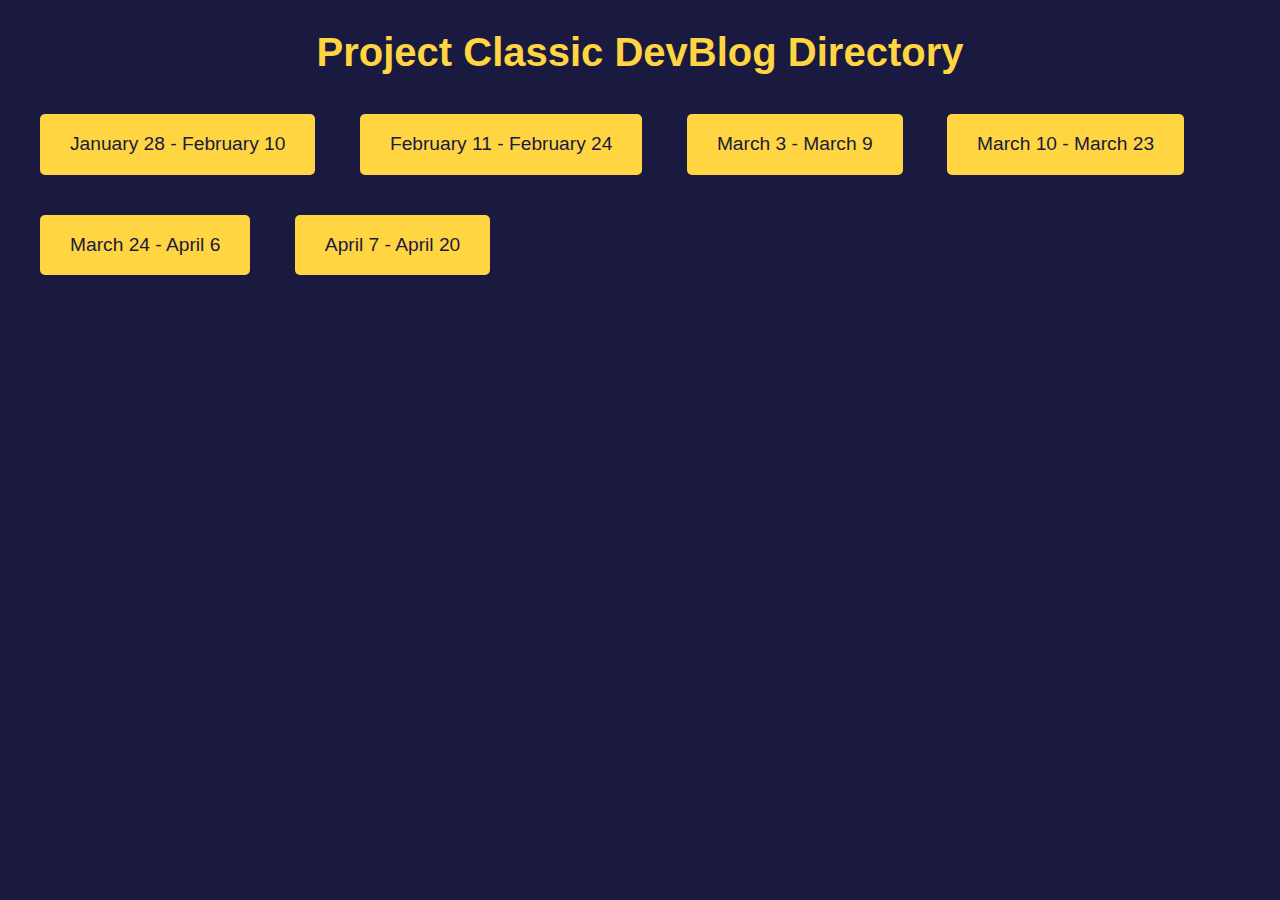
<file: index.html>
<!DOCTYPE html>
<html lang="en">
<head>
    <meta charset="UTF-8">
    <meta name="viewport" content="width=device-width, initial-scale=1.0">
    <title>DevBlog Directory</title>
    <link rel="stylesheet" href="style.css">
</head>
<body>
        <h1>Project Classic DevBlog Directory</h1>
        <a href="sprint1.html" class="button">January 28 - February 10</a>
        <a href="sprint2.html" class="button">February 11 - February 24</a>
        <a href="midsprint2.html" class="button">March 3 - March 9</a>
        <a href="sprint3.html" class="button">March 10 - March 23</a>
        <a href="midsprint3.html" class="button">March 24 - April 6</a>
        <a href="wrap-up.html" class="button">April 7 - April 20</a>
    </div>
</body>
</html>
</file>
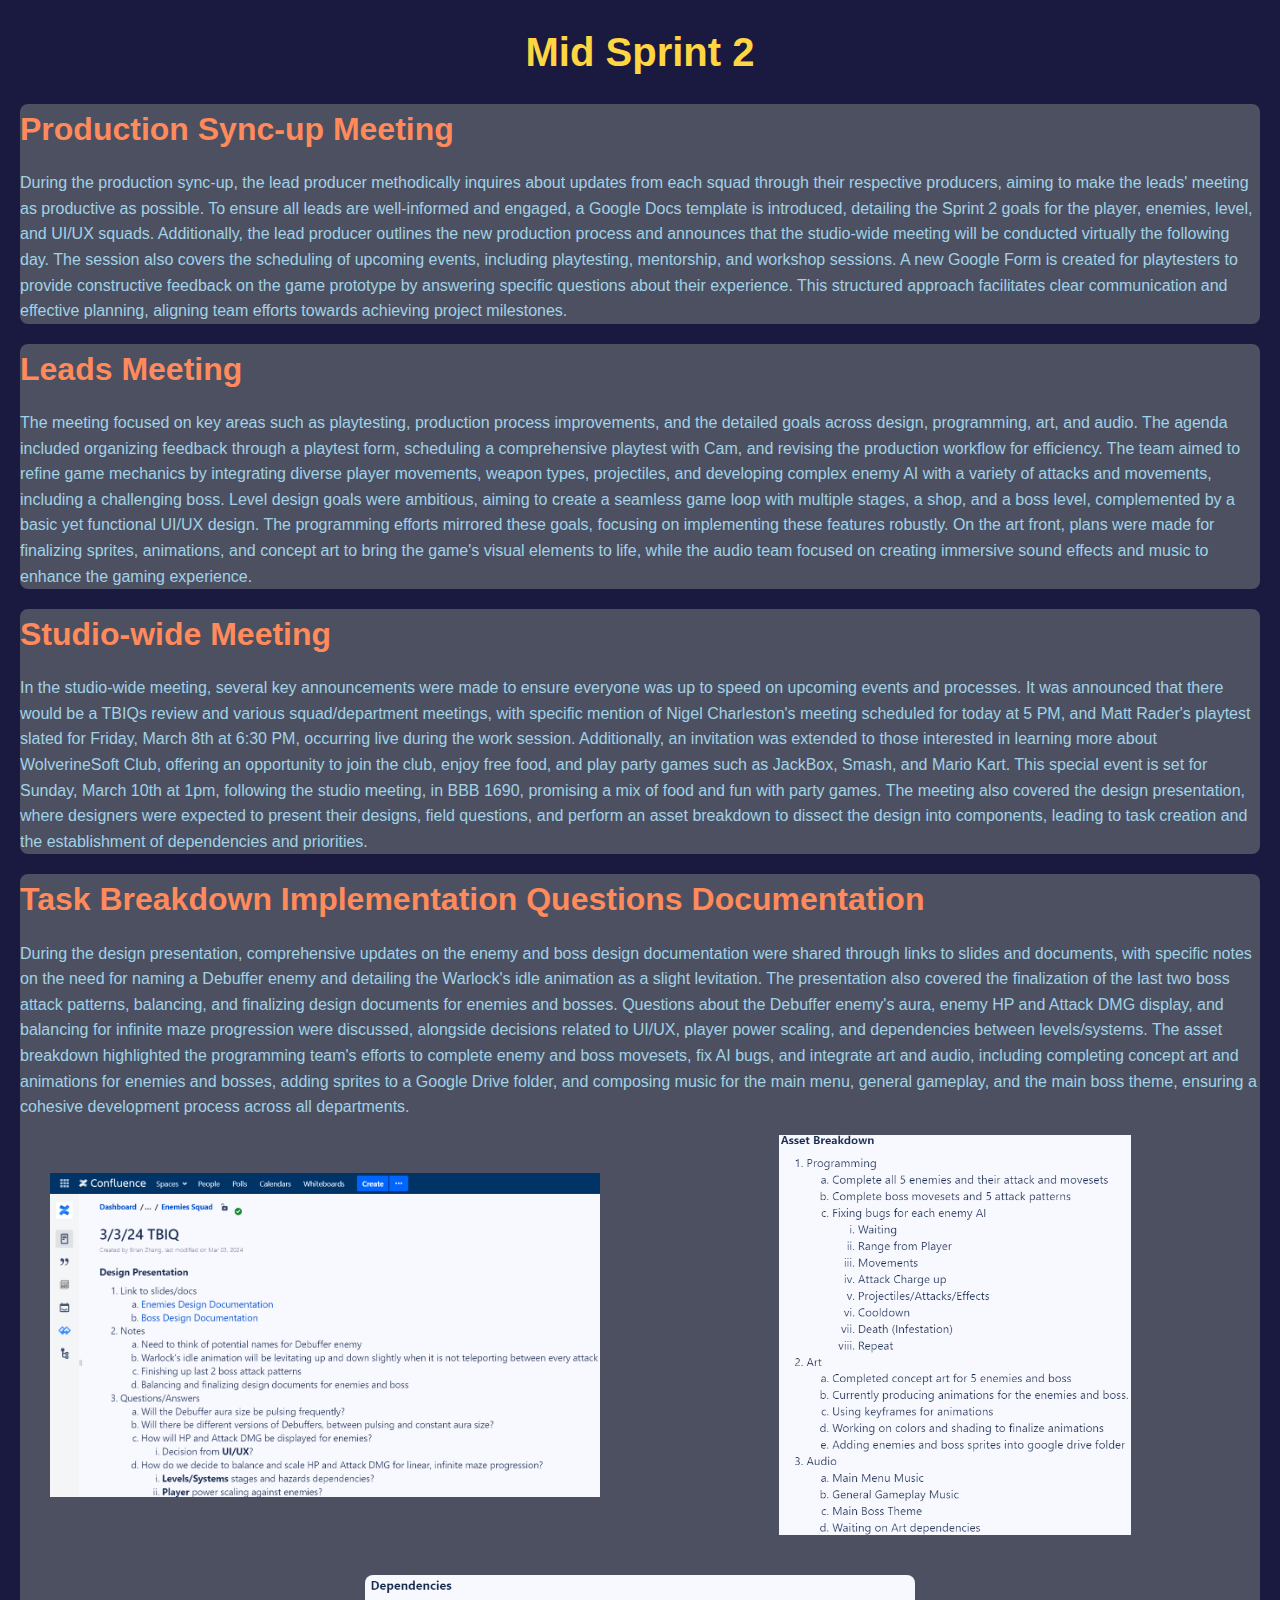
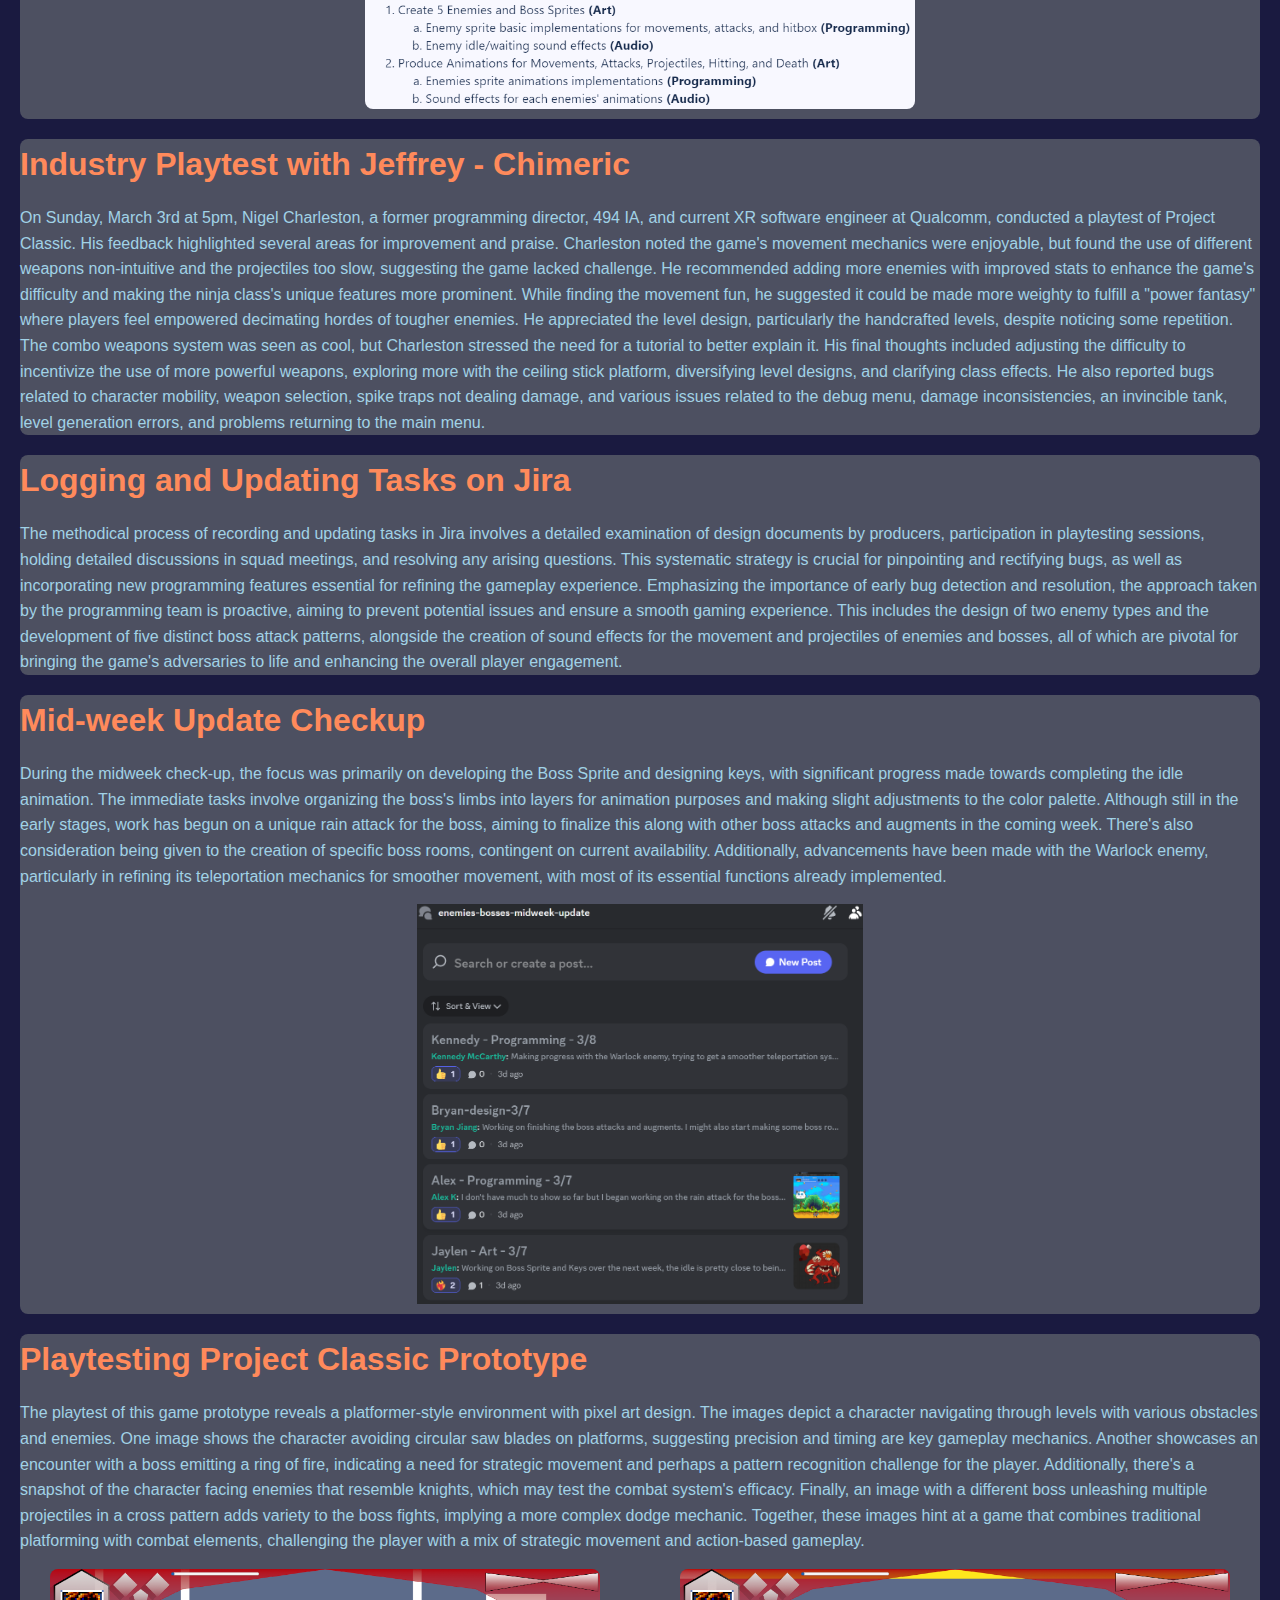
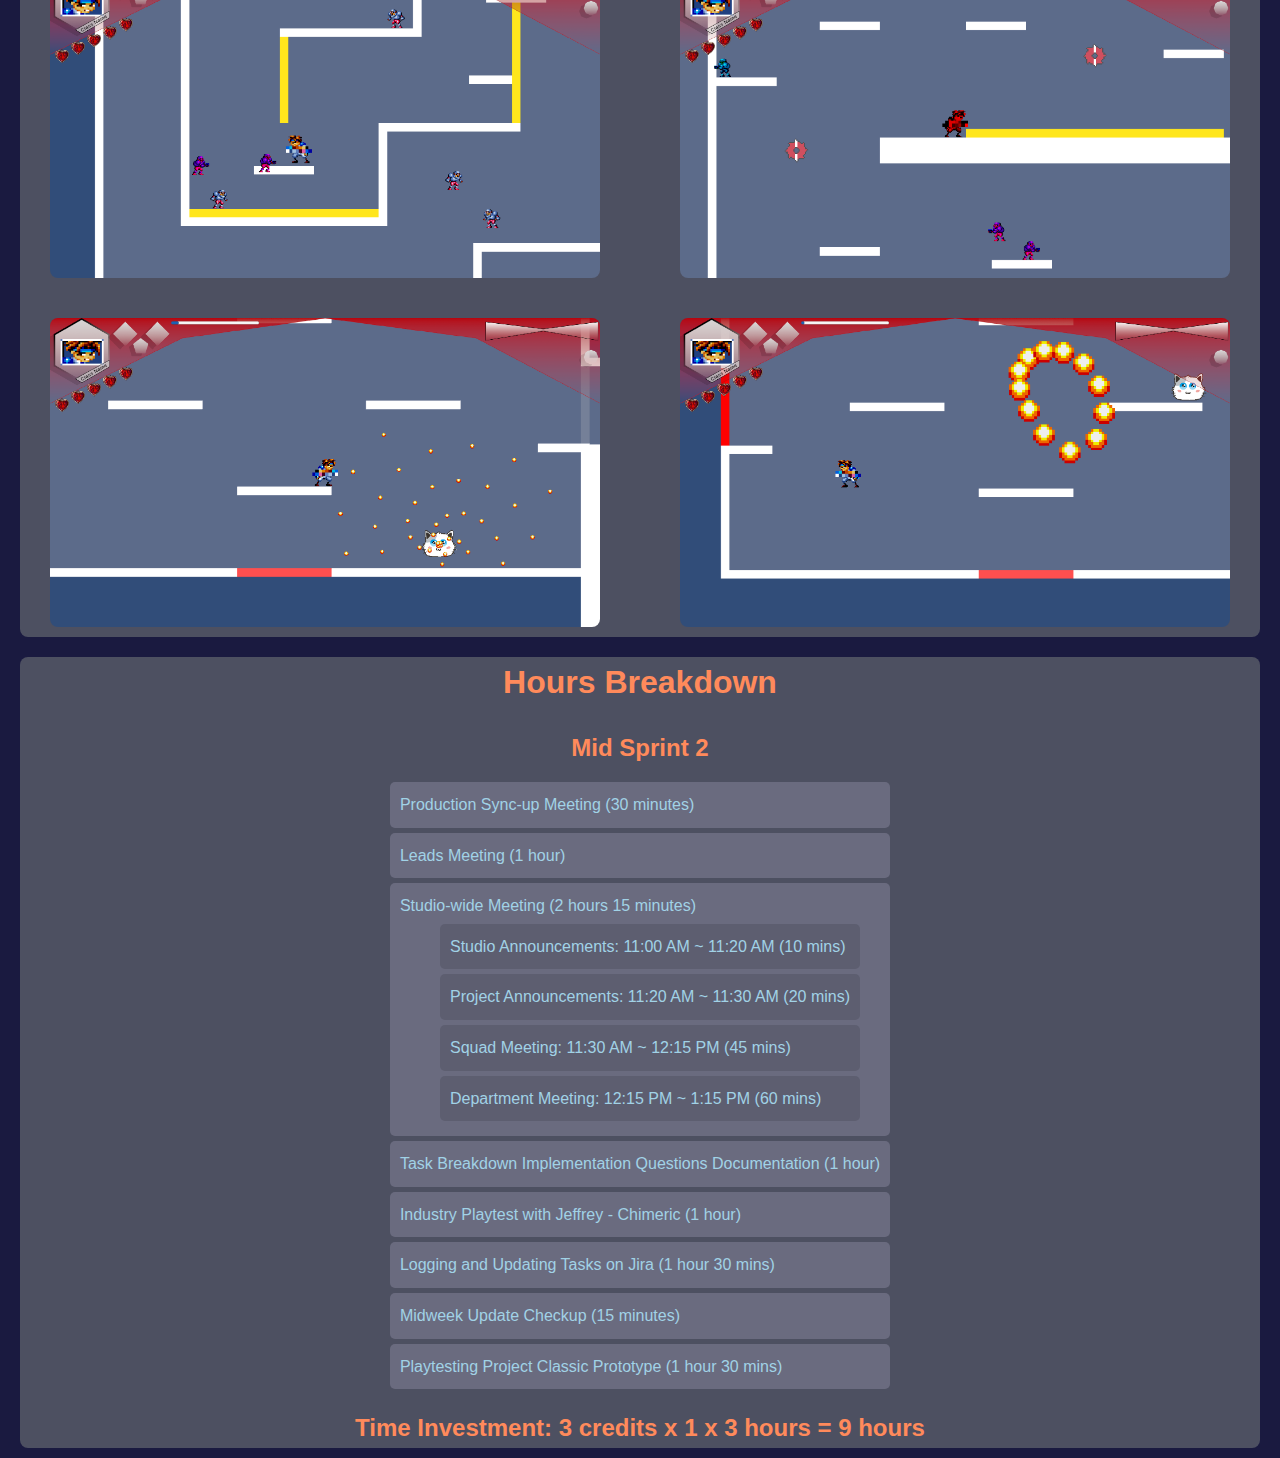
<file: midsprint2.html>
<!DOCTYPE html>
<html lang="en">
<head>
    <meta charset="UTF-8">
    <meta name="viewport" content="width=device-width, initial-scale=1.0">
    <link rel="stylesheet" href="style.css">
    <title>Mid Sprint 2</title>
</head>
<body>
    <h1>Mid Sprint 2</h1>

    <div class="post">
        <h2>Production Sync-up Meeting</h2>
        <p> During the production sync-up, the lead producer methodically inquires about updates from each squad through their respective producers, 
            aiming to make the leads' meeting as productive as possible. To ensure all leads are well-informed and engaged, a Google Docs template 
            is introduced, detailing the Sprint 2 goals for the player, enemies, level, and UI/UX squads. Additionally, the lead producer outlines 
            the new production process and announces that the studio-wide meeting will be conducted virtually the following day. The session also 
            covers the scheduling of upcoming events, including playtesting, mentorship, and workshop sessions. A new Google Form is created for 
            playtesters to provide constructive feedback on the game prototype by answering specific questions about their experience. This 
            structured approach facilitates clear communication and effective planning, aligning team efforts towards achieving project milestones.
        </p>
    </div>

    <div class="post">
        <h2>Leads Meeting</h2>
        <p>The meeting focused on key areas such as playtesting, production process improvements, and the detailed goals across design, 
           programming, art, and audio. The agenda included organizing feedback through a playtest form, scheduling a comprehensive playtest 
           with Cam, and revising the production workflow for efficiency. The team aimed to refine game mechanics by integrating diverse player 
           movements, weapon types, projectiles, and developing complex enemy AI with a variety of attacks and movements, including a challenging 
           boss. Level design goals were ambitious, aiming to create a seamless game loop with multiple stages, a shop, and a boss level, 
           complemented by a basic yet functional UI/UX design. The programming efforts mirrored these goals, focusing on implementing these 
           features robustly. On the art front, plans were made for finalizing sprites, animations, and concept art to bring the game's visual 
           elements to life, while the audio team focused on creating immersive sound effects and music to enhance the gaming experience.
        </p>
    </div>

    <div class="post">
    <h2>Studio-wide Meeting</h2>
        <p>In the studio-wide meeting, several key announcements were made to ensure everyone was up to speed on upcoming events and processes. 
           It was announced that there would be a TBIQs review and various squad/department meetings, with specific mention of Nigel Charleston's 
           meeting scheduled for today at 5 PM, and Matt Rader's playtest slated for Friday, March 8th at 6:30 PM, occurring live during the work 
           session. Additionally, an invitation was extended to those interested in learning more about WolverineSoft Club, offering an opportunity 
           to join the club, enjoy free food, and play party games such as JackBox, Smash, and Mario Kart. This special event is set for Sunday, 
           March 10th at 1pm, following the studio meeting, in BBB 1690, promising a mix of food and fun with party games. The meeting also 
           covered the design presentation, where designers were expected to present their designs, field questions, and perform an asset breakdown 
           to dissect the design into components, leading to task creation and the establishment of dependencies and priorities.
        </p>
    </div>

    <div class="post">
        <h2>Task Breakdown Implementation Questions Documentation</h2>
        <p>During the design presentation, comprehensive updates on the enemy and boss design documentation were shared through links to slides and 
           documents, with specific notes on the need for naming a Debuffer enemy and detailing the Warlock's idle animation as a slight levitation. 
           The presentation also covered the finalization of the last two boss attack patterns, balancing, and finalizing design documents for enemies 
           and bosses. Questions about the Debuffer enemy's aura, enemy HP and Attack DMG display, and balancing for infinite maze progression were 
           discussed, alongside decisions related to UI/UX, player power scaling, and dependencies between levels/systems. The asset breakdown 
           highlighted the programming team's efforts to complete enemy and boss movesets, fix AI bugs, and integrate art and audio, including 
           completing concept art and animations for enemies and bosses, adding sprites to a Google Drive folder, and composing music for the main 
           menu, general gameplay, and the main boss theme, ensuring a cohesive development process across all departments.
        </p>
        <div class="image-container">
            <img src="images/TBIQ4.png" width = "" alt = "Task Breakdown Implementation Questions Documentation on 3/3/24 in Confluence">
            <img src="images/TBIQ4.2.png" width = "" alt = "Asset breakdown section of the TBIQ">
            <img src="images/TBIQ4.3.png" width = "" alt = "Dependencies section of the TBIQ">
        </div>
    </div>


    <div class="post">
        <h2>Industry Playtest with Jeffrey - Chimeric</h2>
        <p>On Sunday, March 3rd at 5pm, Nigel Charleston, a former programming director, 494 IA, and current XR software engineer at Qualcomm, conducted 
           a playtest of Project Classic. His feedback highlighted several areas for improvement and praise. Charleston noted the game's movement mechanics 
           were enjoyable, but found the use of different weapons non-intuitive and the projectiles too slow, suggesting the game lacked challenge. He 
           recommended adding more enemies with improved stats to enhance the game's difficulty and making the ninja class's unique features more prominent. 
           While finding the movement fun, he suggested it could be made more weighty to fulfill a "power fantasy" where players feel empowered decimating 
           hordes of tougher enemies. He appreciated the level design, particularly the handcrafted levels, despite noticing some repetition. The combo weapons 
           system was seen as cool, but Charleston stressed the need for a tutorial to better explain it. His final thoughts included adjusting the difficulty 
           to incentivize the use of more powerful weapons, exploring more with the ceiling stick platform, diversifying level designs, and clarifying class 
           effects. He also reported bugs related to character mobility, weapon selection, spike traps not dealing damage, and various issues related to the 
           debug menu, damage inconsistencies, an invincible tank, level generation errors, and problems returning to the main menu.
        </p>
    </div>

    <div class="post">
        <h2>Logging and Updating Tasks on Jira</h2>
        <p>The methodical process of recording and updating tasks in Jira involves a detailed examination of design documents by producers, participation in 
           playtesting sessions, holding detailed discussions in squad meetings, and resolving any arising questions. This systematic strategy is crucial for 
           pinpointing and rectifying bugs, as well as incorporating new programming features essential for refining the gameplay experience. Emphasizing the 
           importance of early bug detection and resolution, the approach taken by the programming team is proactive, aiming to prevent potential issues and 
           ensure a smooth gaming experience. This includes the design of two enemy types and the development of five distinct boss attack patterns, alongside 
           the creation of sound effects for the movement and projectiles of enemies and bosses, all of which are pivotal for bringing the game's adversaries to life 
           and enhancing the overall player engagement.
        </p>
    </div>

    <div class="post">
        <h2>Mid-week Update Checkup</h2>
        <p>During the midweek check-up, the focus was primarily on developing the Boss Sprite and designing keys, with significant progress made towards completing 
           the idle animation. The immediate tasks involve organizing the boss's limbs into layers for animation purposes and making slight adjustments to the color 
           palette. Although still in the early stages, work has begun on a unique rain attack for the boss, aiming to finalize this along with other boss attacks 
           and augments in the coming week. There's also consideration being given to the creation of specific boss rooms, contingent on current availability. 
           Additionally, advancements have been made with the Warlock enemy, particularly in refining its teleportation mechanics for smoother movement, with most of 
           its essential functions already implemented.
        </p>
        <div class="image-container">
            <img src="images/midweek3.png" width = "" alt = "Third week of midweek updates which features a completed boss sprite">
        </div>
    </div>

    <div class="post">
        <h2>Playtesting Project Classic Prototype</h2>
        <p>The playtest of this game prototype reveals a platformer-style environment with pixel art design. The images depict a character navigating through levels with 
           various obstacles and enemies. One image shows the character avoiding circular saw blades on platforms, suggesting precision and timing are key gameplay mechanics. 
           Another showcases an encounter with a boss emitting a ring of fire, indicating a need for strategic movement and perhaps a pattern recognition challenge for the player. 
           Additionally, there's a snapshot of the character facing enemies that resemble knights, which may test the combat system's efficacy. Finally, an image with a different 
           boss unleashing multiple projectiles in a cross pattern adds variety to the boss fights, implying a more complex dodge mechanic. Together, these images hint at a game that 
           combines traditional platforming with combat elements, challenging the player with a mix of strategic movement and action-based gameplay.
        </p>
        <div class="image-container">
            <img src="images/levels.png" width = "" alt = "Infinite runner loop system with lava and soldier enemies in platform">
            <img src="images/sawblades.png" width = "" alt = "Sawblades spawning among other obstacles that moves in linear directions">
            <img src="images/spinningcross.png" width = "" alt = "Boss uses one of the attack pattern which is the spinning cross">
            <img src="images/ringfire.png" width = "" alt = "Boss uses another attack pattern which is the great balls of fires">
        </div>
    </div>

    <div class="hours-breakdown">
        <h2>Hours Breakdown</h2>
        <div>
            <h3>Mid Sprint 2</h3>
            <ul>
                <li>Production Sync-up Meeting (30 minutes)</li>
                <li>Leads Meeting (1 hour)</li>
                <li>Studio-wide Meeting (2 hours 15 minutes)
                    <ul>
                        <li>Studio Announcements: 11:00 AM ~ 11:20 AM (10 mins)</li>
                        <li>Project Announcements: 11:20 AM ~ 11:30 AM (20 mins)</li>
                        <li>Squad Meeting: 11:30 AM ~ 12:15 PM (45 mins)</li>
                        <li>Department Meeting: 12:15 PM ~ 1:15 PM (60 mins)</li>
                    </ul>
                </li>
                <li>Task Breakdown Implementation Questions Documentation (1 hour)</li>
                <li>Industry Playtest with Jeffrey - Chimeric (1 hour)</li>
                <li>Logging and Updating Tasks on Jira (1 hour 30 mins)</li>
                <li>Midweek Update Checkup (15 minutes)</li>
                <li>Playtesting Project Classic Prototype (1 hour 30 mins)</li>
            </ul>
        <h3>Time Investment: 3 credits x 1 x 3 hours = 9 hours</h3>
    </div>
</body>
</html>
</file>
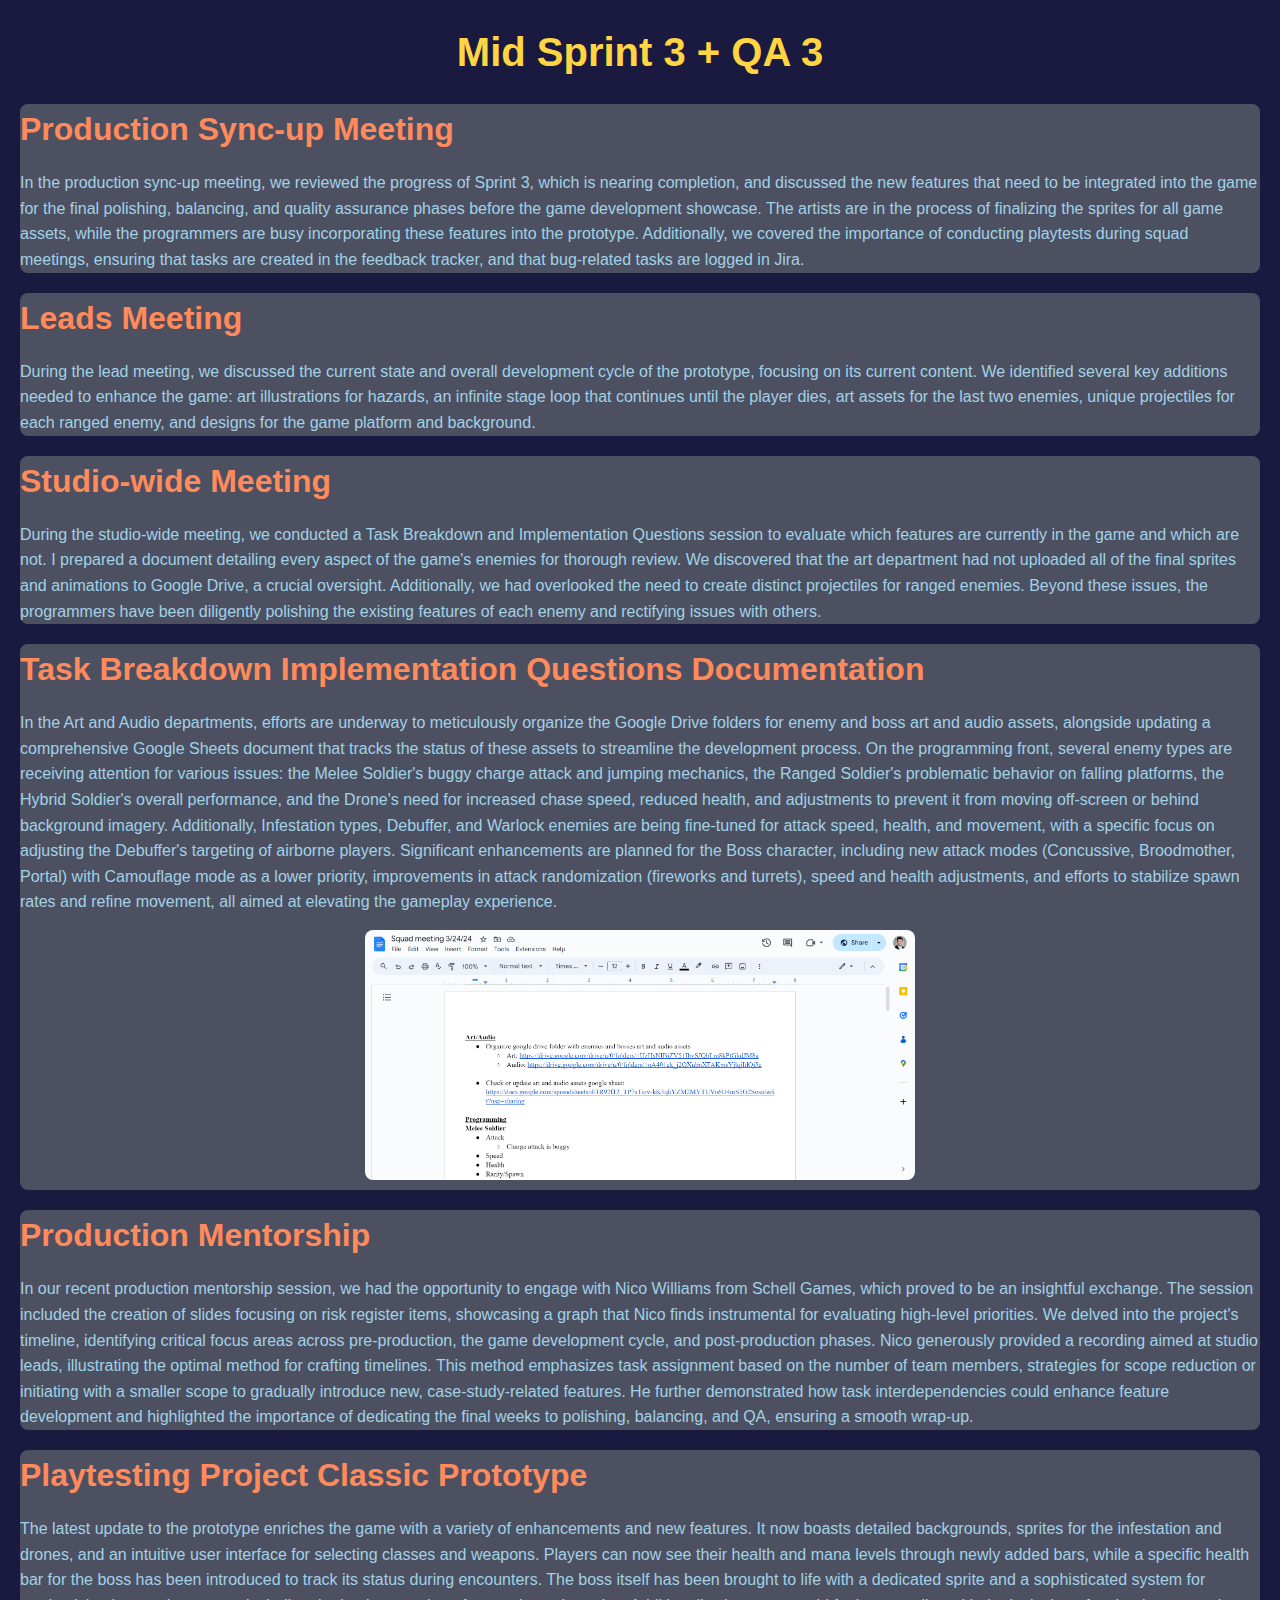
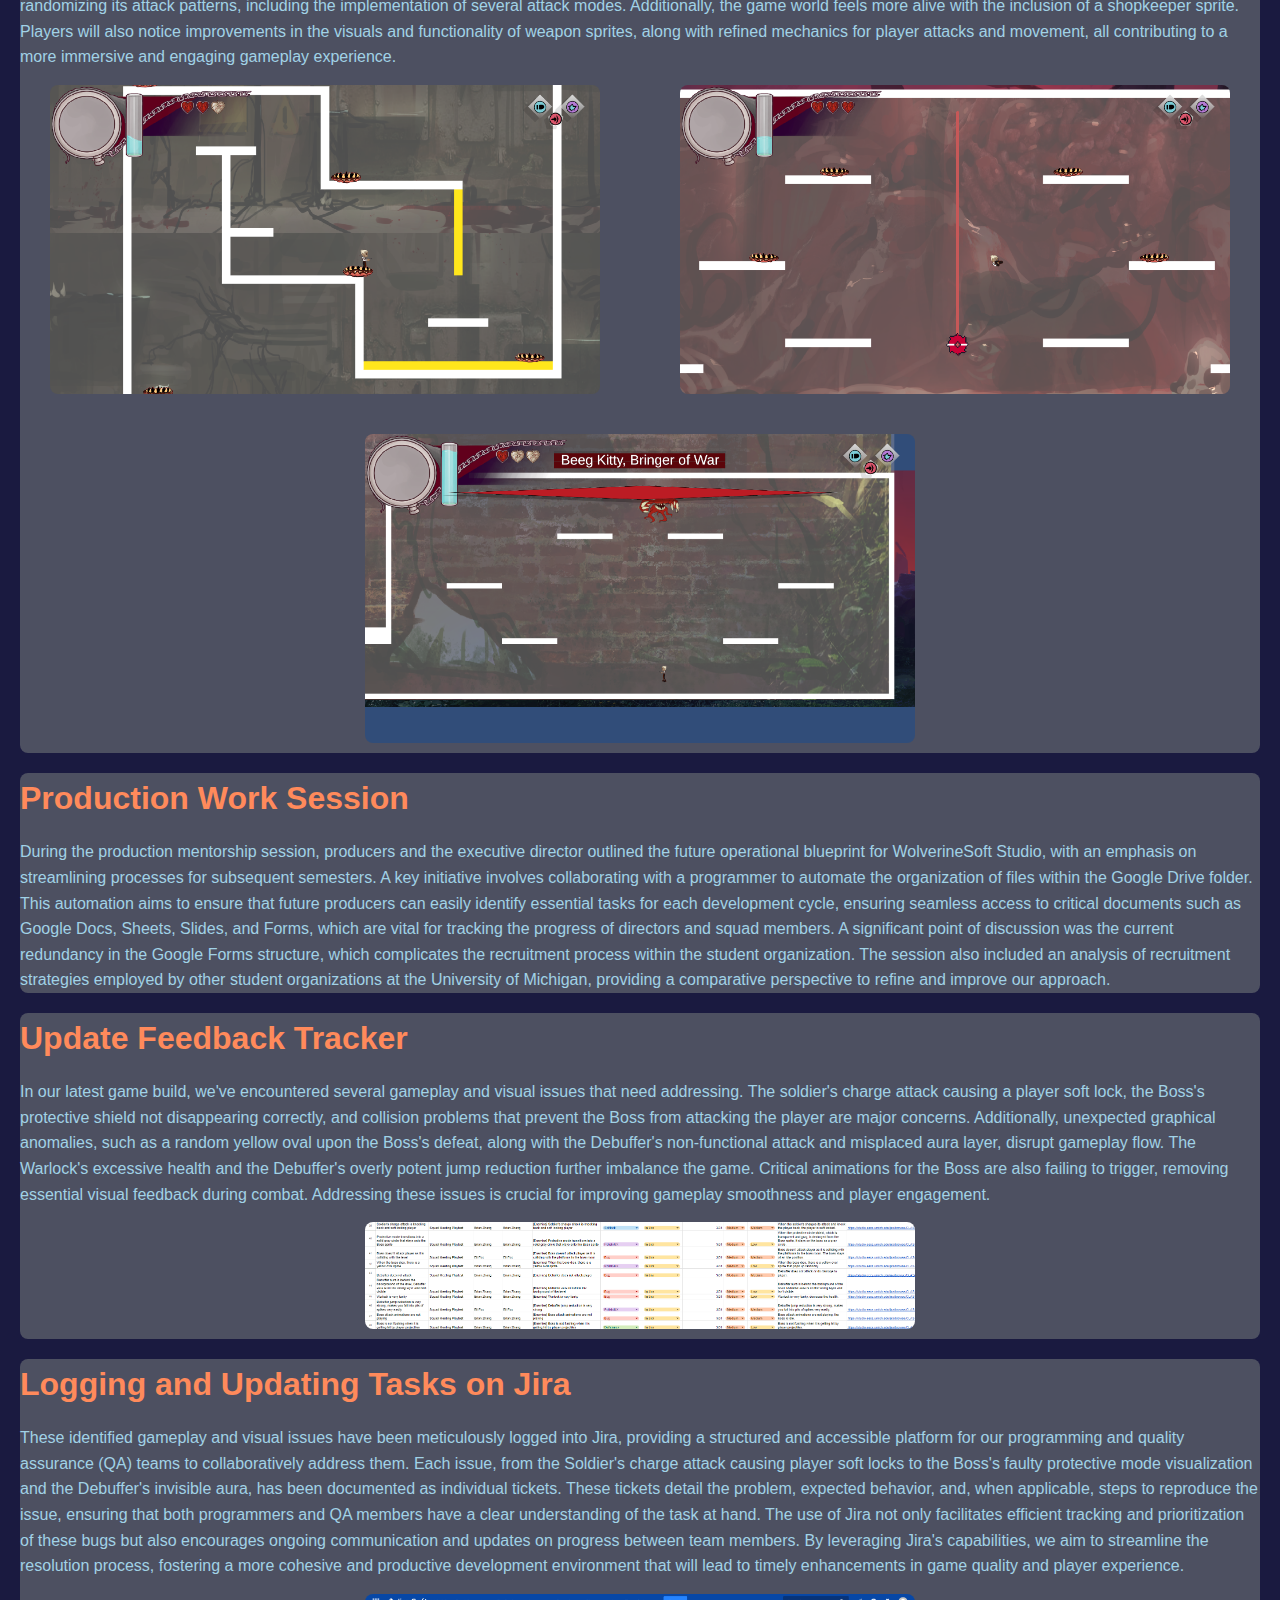
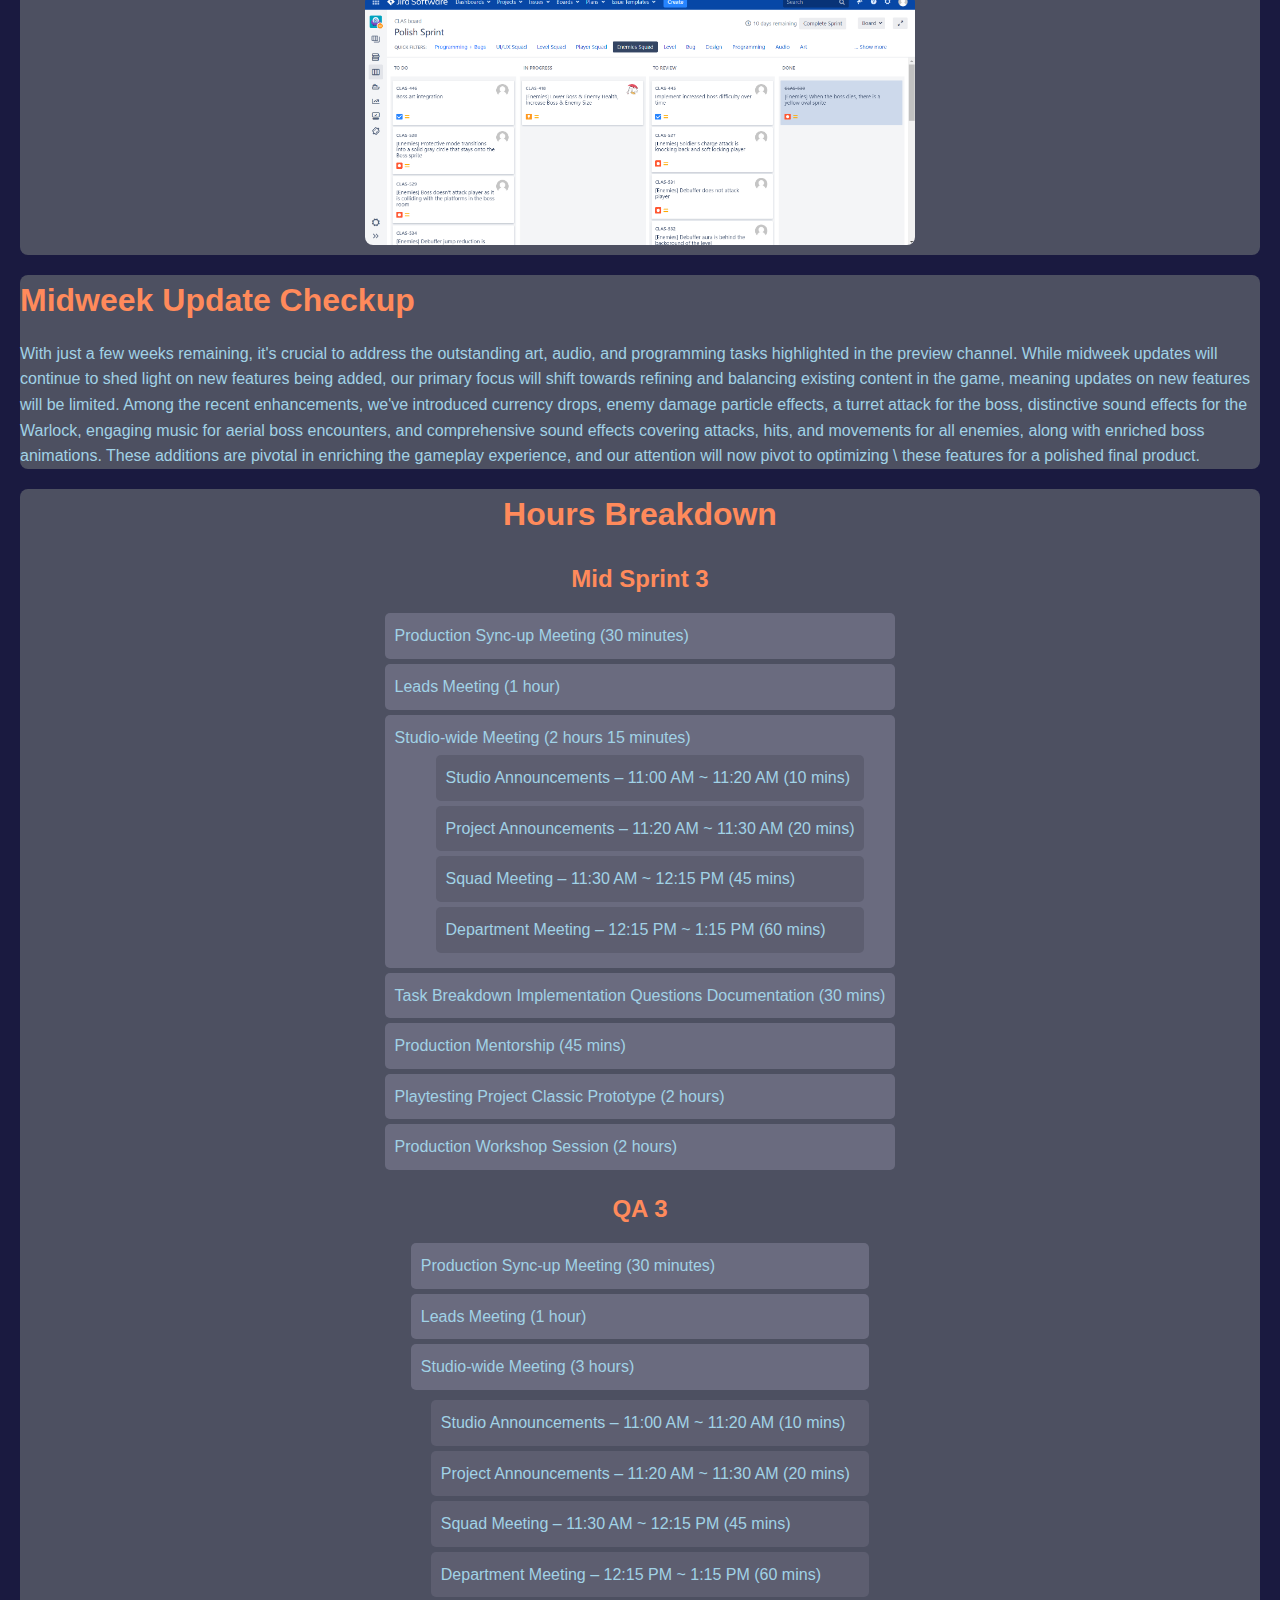
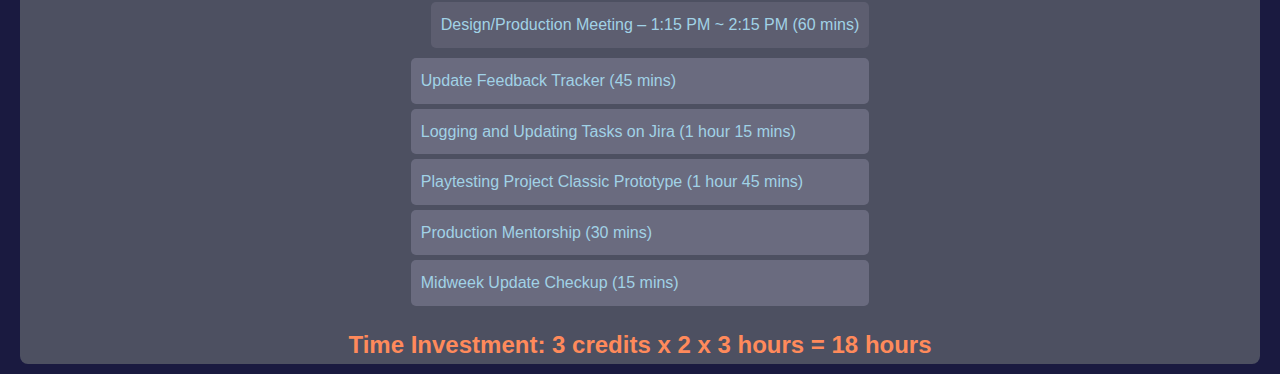
<file: midsprint3.html>
<!DOCTYPE html>
<html lang="en">
<head>
    <meta charset="UTF-8">
    <meta name="viewport" content="width=device-width, initial-scale=1.0">
    <link rel="stylesheet" href="style.css">
    <title>Sprint 3</title>
</head>
<body>
    <h1>Mid Sprint 3 + QA 3</h1>

    <div class="post">
        <h2>Production Sync-up Meeting</h2>
        <p>In the production sync-up meeting, we reviewed the progress of Sprint 3, which is nearing completion, and discussed the
           new features that need to be integrated into the game for the final polishing, balancing, and quality assurance phases 
           before the game development showcase. The artists are in the process of finalizing the sprites for all game assets, while 
           the programmers are busy incorporating these features into the prototype. Additionally, we covered the importance of conducting 
           playtests during squad meetings, ensuring that tasks are created in the feedback tracker, and that bug-related tasks are logged in Jira.
        </p>
    </div>

    <div class="post">
        <h2>Leads Meeting</h2>
        <p>During the lead meeting, we discussed the current state and overall development cycle of the prototype, focusing on its current content. 
           We identified several key additions needed to enhance the game: art illustrations for hazards, an infinite stage loop that continues until 
           the player dies, art assets for the last two enemies, unique projectiles for each ranged enemy, and designs for the game platform and background.
        </p>
    </div>

    <div class="post">
    <h2>Studio-wide Meeting</h2>
        <p>During the studio-wide meeting, we conducted a Task Breakdown and Implementation Questions session to evaluate which features are currently 
           in the game and which are not. I prepared a document detailing every aspect of the game's enemies for thorough review. We discovered that the 
           art department had not uploaded all of the final sprites and animations to Google Drive, a crucial oversight. Additionally, we had overlooked the 
           need to create distinct projectiles for ranged enemies. Beyond these issues, the programmers have been diligently polishing the existing features 
           of each enemy and rectifying issues with others.
        </p>
    </div>

    <div class="post">
        <h2>Task Breakdown Implementation Questions Documentation</h2>
        <p>In the Art and Audio departments, efforts are underway to meticulously organize the Google Drive folders for enemy and boss art and audio assets, 
           alongside updating a comprehensive Google Sheets document that tracks the status of these assets to streamline the development process. 
           On the programming front, several enemy types are receiving attention for various issues: the Melee Soldier's buggy charge attack and jumping mechanics, 
           the Ranged Soldier's problematic behavior on falling platforms, the Hybrid Soldier's overall performance, and the Drone's need for increased chase speed, 
           reduced health, and adjustments to prevent it from moving off-screen or behind background imagery. Additionally, Infestation types, Debuffer, and Warlock 
           enemies are being fine-tuned for attack speed, health, and movement, with a specific focus on adjusting the Debuffer's targeting of airborne players. 
           Significant enhancements are planned for the Boss character, including new attack modes (Concussive, Broodmother, Portal) with Camouflage mode as a 
           lower priority, improvements in attack randomization (fireworks and turrets), speed and health adjustments, and efforts to stabilize spawn rates and 
           refine movement, all aimed at elevating the gameplay experience.
        </p>
        <div class="image-container">
            <img src="images/TBIQ5.png" width = "" alt = "Task Breakdown Implementation Questions Documentation on 3/24/24 in Google Docs">
        </div>
    </div>

    <div class="post">
        <h2>Production Mentorship</h2>
        <p>In our recent production mentorship session, we had the opportunity to engage with Nico Williams from Schell Games, which proved to be an insightful exchange. 
           The session included the creation of slides focusing on risk register items, showcasing a graph that Nico finds instrumental for evaluating high-level priorities. 
           We delved into the project's timeline, identifying critical focus areas across pre-production, the game development cycle, and post-production phases. 
           Nico generously provided a recording aimed at studio leads, illustrating the optimal method for crafting timelines. This method emphasizes task assignment 
           based on the number of team members, strategies for scope reduction or initiating with a smaller scope to gradually introduce new, case-study-related features. 
           He further demonstrated how task interdependencies could enhance feature development and highlighted the importance of dedicating the final weeks to polishing, 
           balancing, and QA, ensuring a smooth wrap-up.
        </p>
    </div>

    <div class="post">
        <h2>Playtesting Project Classic Prototype</h2>
        <p>The latest update to the prototype enriches the game with a variety of enhancements and new features. It now boasts detailed backgrounds, sprites for the infestation 
           and drones, and an intuitive user interface for selecting classes and weapons. Players can now see their health and mana levels through newly added bars, while a 
           specific health bar for the boss has been introduced to track its status during encounters. The boss itself has been brought to life with a dedicated sprite and a 
           sophisticated system for randomizing its attack patterns, including the implementation of several attack modes. Additionally, the game world feels more alive with 
           the inclusion of a shopkeeper sprite. Players will also notice improvements in the visuals and functionality of weapon sprites, along with refined mechanics for player 
           attacks and movement, all contributing to a more immersive and engaging gameplay experience.
        </p>
        <div class="image-container">
            <img src="images/parkour.png" width = "" alt = "Modified room with platforms, spikes, and infestation">
            <img src="images/infestationroom.png" width = "" alt = "New room with a ton of platforms, infestations, and a sawblade">
            <img src="images/bossroom.png" width = "" alt = "Redesigned boss room with health bar, name, and boss sprite">
        </div>
    </div>

    <div class="post">
        <h2>Production Work Session</h2>
        <p>During the production mentorship session, producers and the executive director outlined the future operational blueprint for WolverineSoft Studio, with an emphasis on streamlining processes for subsequent semesters. A key initiative 
           involves collaborating with a programmer to automate the organization of files within the Google Drive folder. This automation aims to ensure that future producers can easily identify essential tasks for each development cycle, 
           ensuring seamless access to critical documents such as Google Docs, Sheets, Slides, and Forms, which are vital for tracking the progress of directors and squad members. A significant point of discussion was the current redundancy 
           in the Google Forms structure, which complicates the recruitment process within the student organization. The session also included an analysis of recruitment strategies employed by other student organizations at the University of Michigan, 
           providing a comparative perspective to refine and improve our approach.
        </p>
    </div>

    <div class="post">
        <h2>Update Feedback Tracker</h2>
        <p>In our latest game build, we've encountered several gameplay and visual issues that need addressing. The soldier's charge attack causing a player soft lock, the Boss's protective shield not disappearing correctly, and collision problems that 
           prevent the Boss from attacking the player are major concerns. Additionally, unexpected graphical anomalies, such as a random yellow oval upon the Boss's defeat, along with the Debuffer's non-functional attack and misplaced aura layer, disrupt 
           gameplay flow. The Warlock's excessive health and the Debuffer's overly potent jump reduction further imbalance the game. Critical animations for the Boss are also failing to trigger, removing essential visual feedback during combat. 
           Addressing these issues is crucial for improving gameplay smoothness and player engagement.
        </p>
        <div class="image-container">
            <img src="images/tracker3.png" width = "" alt = "Updated feedback tracker with bugs for the week of 3/31">
        </div>
    </div>

    <div class="post">
        <h2>Logging and Updating Tasks on Jira</h2>
        <p>These identified gameplay and visual issues have been meticulously logged into Jira, providing a structured and accessible platform for our programming and quality assurance (QA) teams to collaboratively address them. Each issue, from the Soldier's 
           charge attack causing player soft locks to the Boss's faulty protective mode visualization and the Debuffer's invisible aura, has been documented as individual tickets. These tickets detail the problem, expected behavior, and, when applicable, steps to 
           reproduce the issue, ensuring that both programmers and QA members have a clear understanding of the task at hand. The use of Jira not only facilitates efficient tracking and prioritization of these bugs but also encourages ongoing communication and 
           updates on progress between team members. By leveraging Jira's capabilities, we aim to streamline the resolution process, fostering a more cohesive and productive development environment that will lead to timely enhancements in game quality and player experience.
        </p>
        <div class="image-container">
            <img src="images/Sprint3.png" width = "" alt = "All of the enemies bugs found in squad playtesting meeting for QA 3">
        </div>
    </div>

    <div class="post">
        <h2>Midweek Update Checkup</h2>
        <p>With just a few weeks remaining, it's crucial to address the outstanding art, audio, and programming tasks highlighted in the preview channel. While midweek updates will continue to shed light on new features being added, our primary focus will shift towards refining 
           and balancing existing content in the game, meaning updates on new features will be limited. Among the recent enhancements, we've introduced currency drops, enemy damage particle effects, a turret attack for the boss, distinctive sound effects for the Warlock, engaging 
           music for aerial boss encounters, and comprehensive sound effects covering attacks, hits, and movements for all enemies, along with enriched boss animations. These additions are pivotal in enriching the gameplay experience, and our attention will now pivot to optimizing \
           these features for a polished final product.
        </p>
    </div>

    <div class="hours-breakdown">
        <h2>Hours Breakdown</h2>
        <div>
            <h3>Mid Sprint 3</h3>
            <ul>
                <li>Production Sync-up Meeting (30 minutes)</li>
                <li>Leads Meeting (1 hour)</li>
                <li>Studio-wide Meeting (2 hours 15 minutes)
                    <ul>
                        <li>Studio Announcements – 11:00 AM ~ 11:20 AM (10 mins)</li>
                        <li>Project Announcements – 11:20 AM ~ 11:30 AM (20 mins)</li>
                        <li>Squad Meeting – 11:30 AM ~ 12:15 PM (45 mins)</li>
                        <li>Department Meeting – 12:15 PM ~ 1:15 PM (60 mins)</li>
                    </ul>
                </li>
                <li>Task Breakdown Implementation Questions Documentation (30 mins)</li>
                <li>Production Mentorship (45 mins)</li>
                <li>Playtesting Project Classic Prototype (2 hours)</li>
                <li>Production Workshop Session (2 hours)</li>
            </ul>

            <h3>QA 3</h3>
            <ul>
                <li>Production Sync-up Meeting (30 minutes)</li>
                <li>Leads Meeting (1 hour)</li>
                <li>Studio-wide Meeting (3 hours)</li>
                    <ul>
                        <li>Studio Announcements – 11:00 AM ~ 11:20 AM (10 mins)</li>
                        <li>Project Announcements – 11:20 AM ~ 11:30 AM (20 mins)</li>
                        <li>Squad Meeting – 11:30 AM ~ 12:15 PM (45 mins)</li>
                        <li>Department Meeting – 12:15 PM ~ 1:15 PM (60 mins)</li>
                        <li>Design/Production Meeting – 1:15 PM ~ 2:15 PM (60 mins)</li>
                    </ul>
                </li>
                <li>Update Feedback Tracker (45 mins)</li>
                <li>Logging and Updating Tasks on Jira (1 hour 15 mins)</li>
                <li>Playtesting Project Classic Prototype (1 hour 45 mins)</li>
                <li>Production Mentorship (30 mins)</li>
                <li>Midweek Update Checkup (15 mins)</li>
            </ul>
        </div>
        <h3>Time Investment: 3 credits x 2 x 3 hours = 18 hours</h3>
    </div>
</body>
</html>
</file>
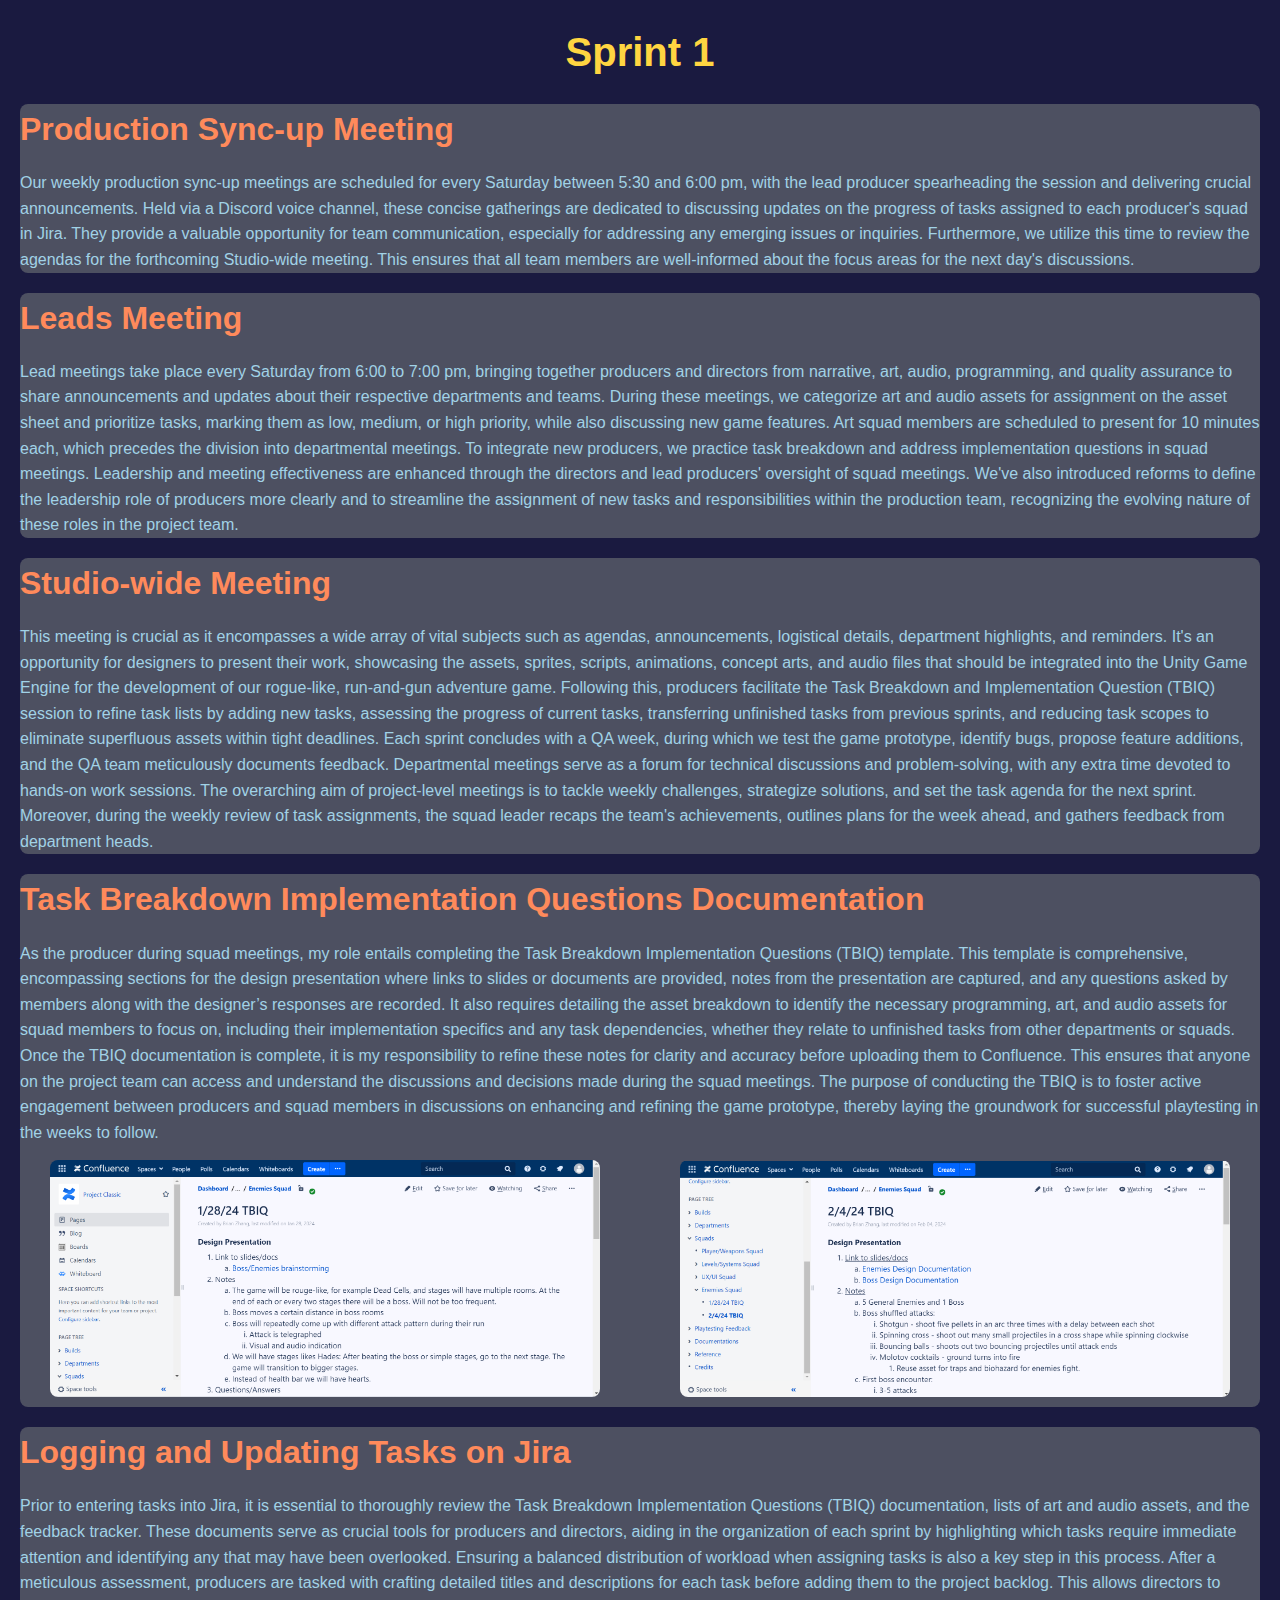
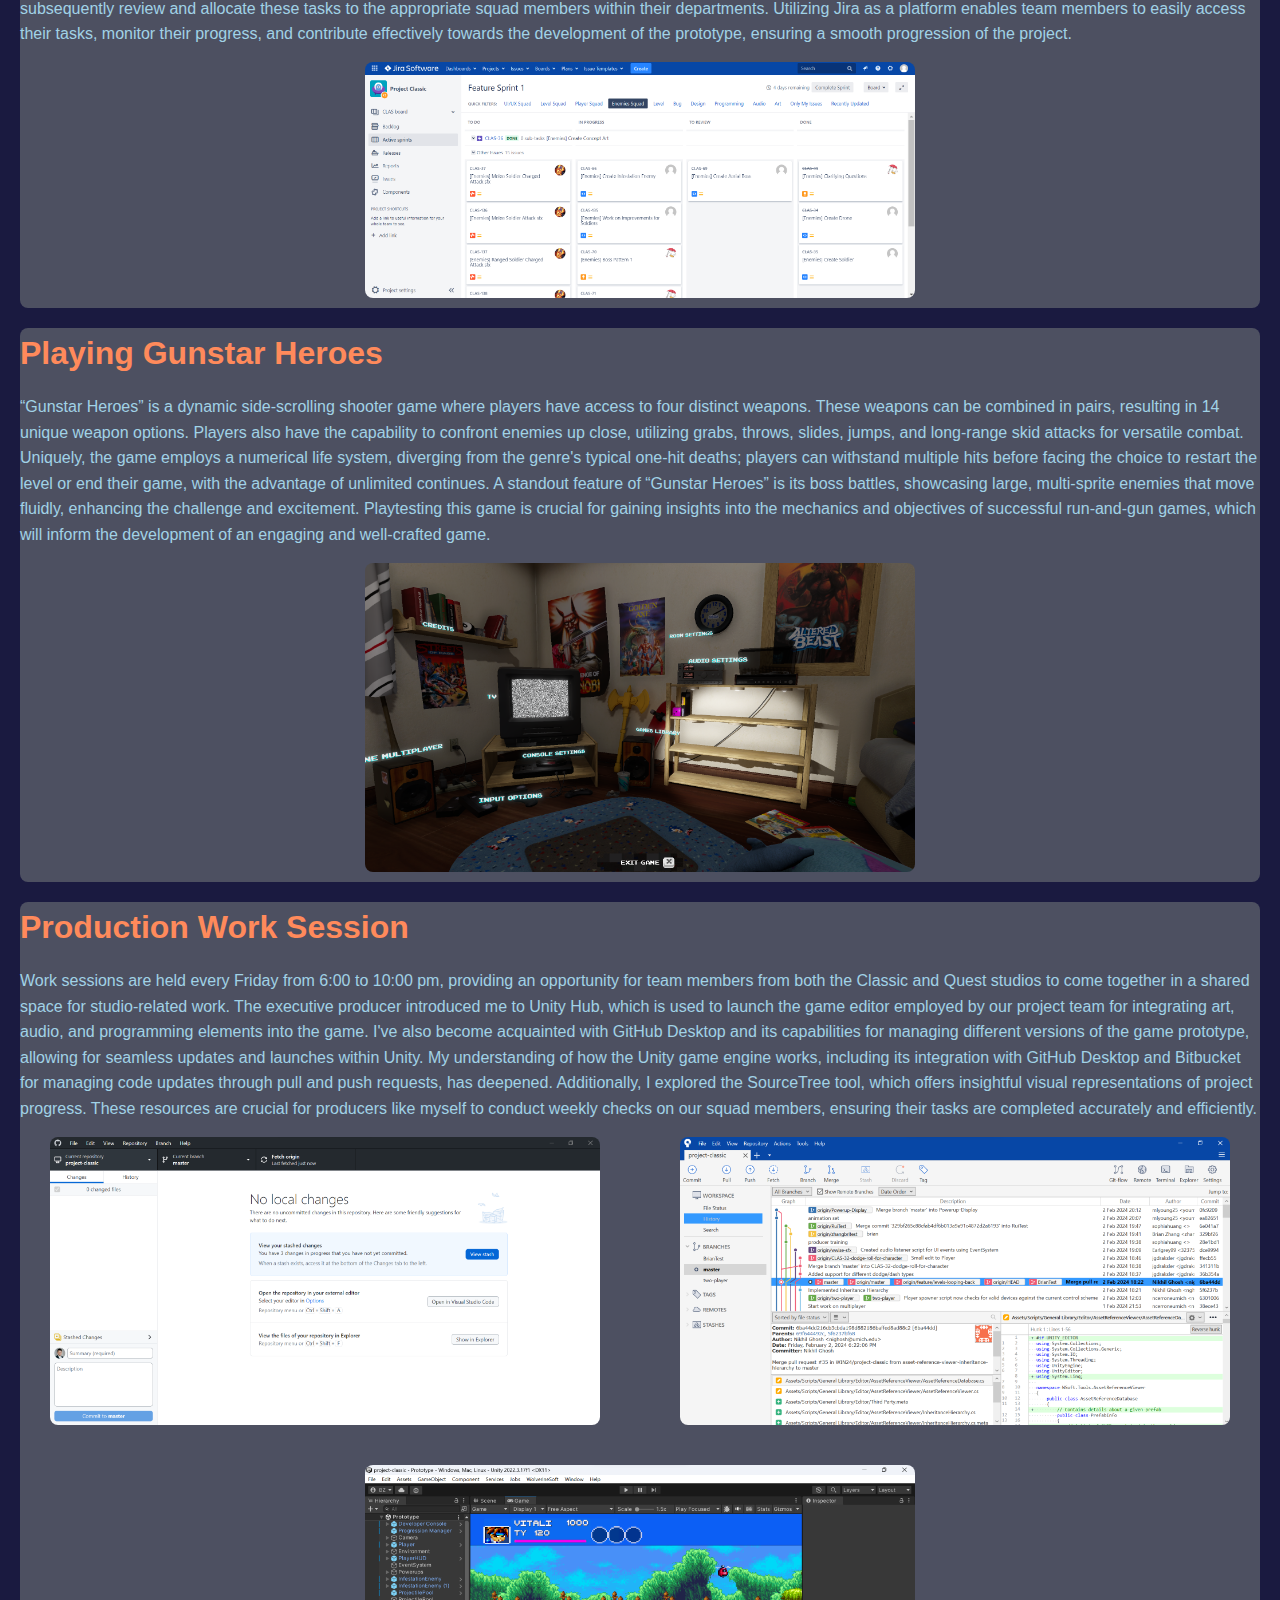
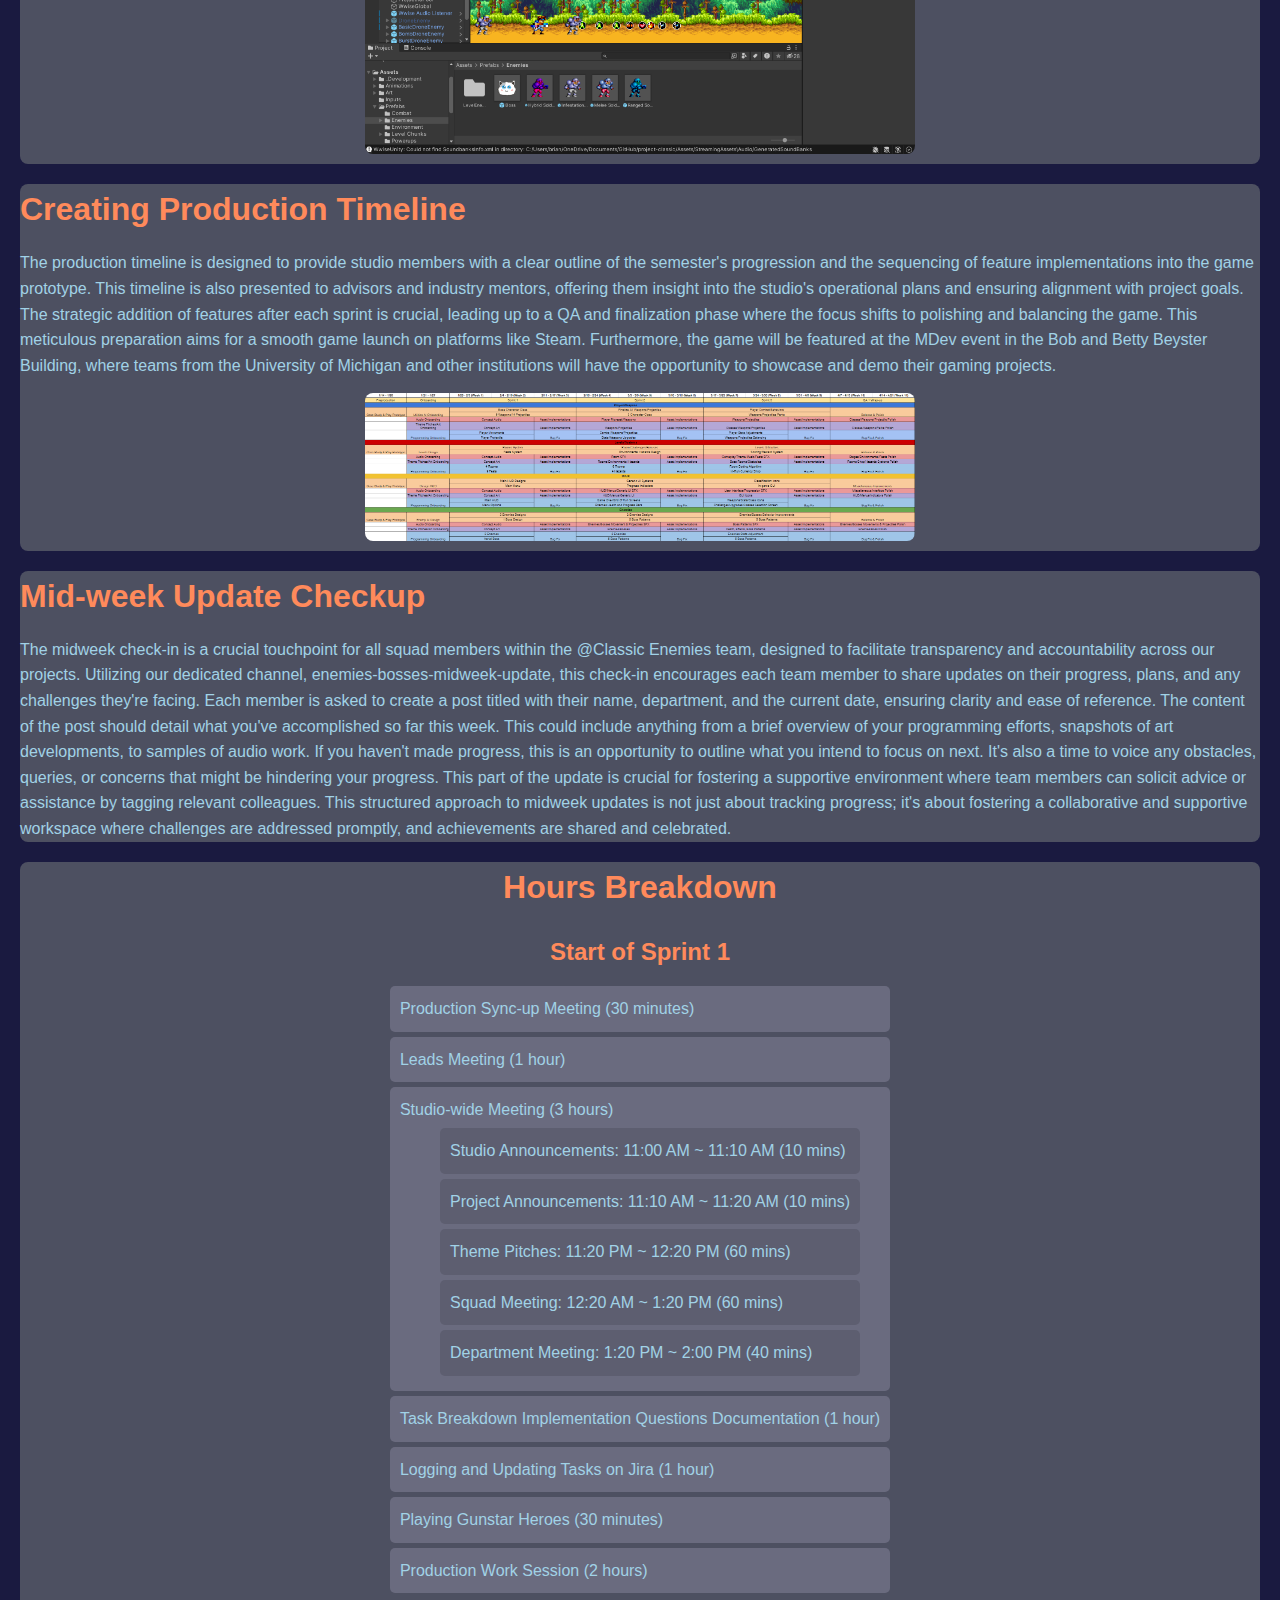
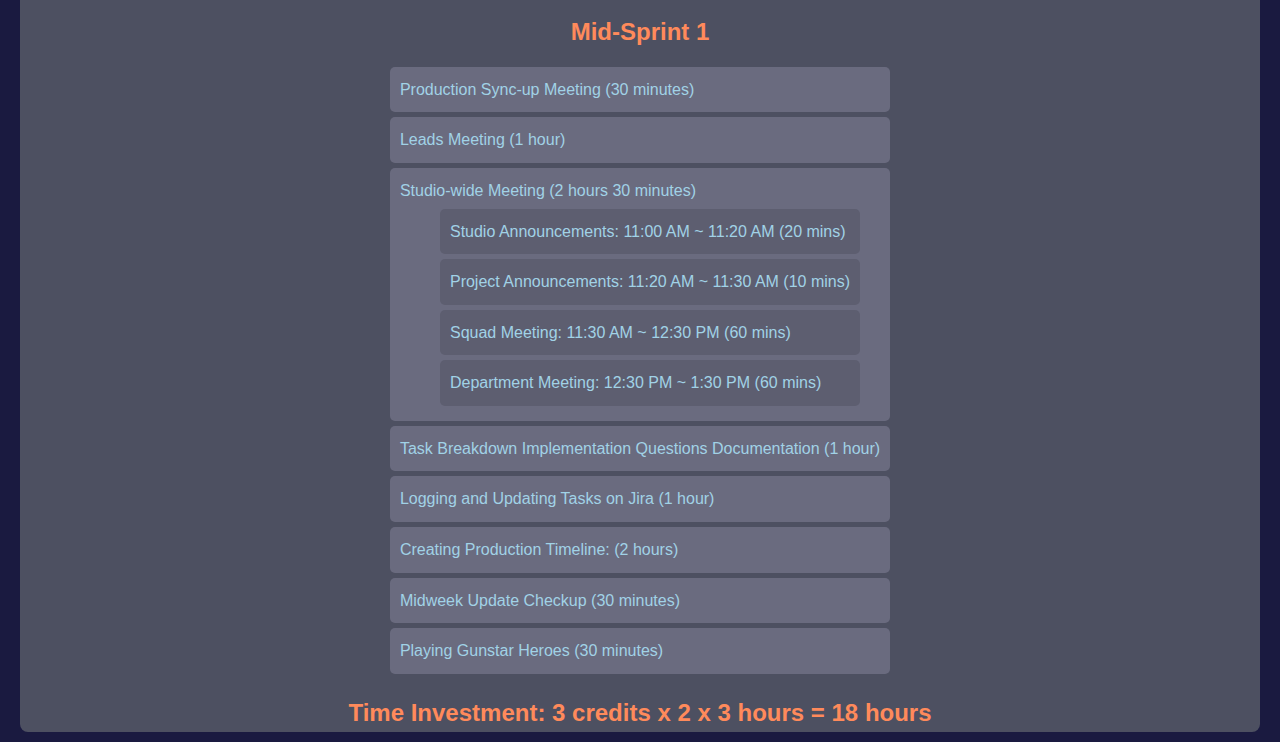
<file: sprint1.html>
<!DOCTYPE html>
<html lang="en">
<head>
    <meta charset="UTF-8">
    <meta name="viewport" content="width=device-width, initial-scale=1.0">
    <link rel="stylesheet" href="style.css">
    <title>Sprint 1</title>
</head>
<body>
    <h1>Sprint 1</h1>
    <div class="post">
        <h2>Production Sync-up Meeting</h2>
        <p>Our weekly production sync-up meetings are scheduled for every Saturday between 5:30 and 6:00 pm, with the lead producer spearheading the session and delivering crucial announcements. 
        Held via a Discord voice channel, these concise gatherings are dedicated to discussing updates on the progress of tasks assigned to each producer's squad in Jira. They provide a valuable 
        opportunity for team communication, especially for addressing any emerging issues or inquiries. Furthermore, we utilize this time to review the agendas for the forthcoming Studio-wide meeting. 
        This ensures that all team members are well-informed about the focus areas for the next day's discussions.
        </p>
    </div>

    <div class="post">
        <h2>Leads Meeting</h2>
        <p>Lead meetings take place every Saturday from 6:00 to 7:00 pm, bringing together producers and directors from narrative, art, audio, programming, and quality assurance to share announcements and 
        updates about their respective departments and teams. During these meetings, we categorize art and audio assets for assignment on the asset sheet and prioritize tasks, marking them as low, medium, 
        or high priority, while also discussing new game features. Art squad members are scheduled to present for 10 minutes each, which precedes the division into departmental meetings. To integrate new 
        producers, we practice task breakdown and address implementation questions in squad meetings. Leadership and meeting effectiveness are enhanced through the directors and lead producers' oversight 
        of squad meetings. We've also introduced reforms to define the leadership role of producers more clearly and to streamline the assignment of new tasks and responsibilities within the production team, 
        recognizing the evolving nature of these roles in the project team.
        </p>
    </div>

    <div class="post">
    <h2>Studio-wide Meeting</h2>
        <p>This meeting is crucial as it encompasses a wide array of vital subjects such as agendas, announcements, logistical details, department highlights, and reminders. It's an opportunity for designers to 
        present their work, showcasing the assets, sprites, scripts, animations, concept arts, and audio files that should be integrated into the Unity Game Engine for the development of our rogue-like, run-and-gun 
        adventure game. Following this, producers facilitate the Task Breakdown and Implementation Question (TBIQ) session to refine task lists by adding new tasks, assessing the progress of current tasks, transferring 
        unfinished tasks from previous sprints, and reducing task scopes to eliminate superfluous assets within tight deadlines. Each sprint concludes with a QA week, during which we test the game prototype, identify bugs, 
        propose feature additions, and the QA team meticulously documents feedback. Departmental meetings serve as a forum for technical discussions and problem-solving, with any extra time devoted to hands-on work sessions. 
        The overarching aim of project-level meetings is to tackle weekly challenges, strategize solutions, and set the task agenda for the next sprint. Moreover, during the weekly review of task assignments, the squad 
        leader recaps the team's achievements, outlines plans for the week ahead, and gathers feedback from department heads.
        </p>
    </div>

    <div class="post">
        <h2>Task Breakdown Implementation Questions Documentation</h2>
        <p>As the producer during squad meetings, my role entails completing the Task Breakdown Implementation Questions (TBIQ) template. This template is comprehensive, encompassing sections for the design presentation 
        where links to slides or documents are provided, notes from the presentation are captured, and any questions asked by members along with the designer’s responses are recorded. It also requires detailing the asset 
        breakdown to identify the necessary programming, art, and audio assets for squad members to focus on, including their implementation specifics and any task dependencies, whether they relate to unfinished tasks from 
        other departments or squads. Once the TBIQ documentation is complete, it is my responsibility to refine these notes for clarity and accuracy before uploading them to Confluence. This ensures that anyone on the project 
        team can access and understand the discussions and decisions made during the squad meetings. The purpose of conducting the TBIQ is to foster active engagement between producers and squad members in discussions on 
        enhancing and refining the game prototype, thereby laying the groundwork for successful playtesting in the weeks to follow.
        </p>
        <div class="image-container">
            <img src="images/TBIQ1.png" width = "" alt = "Task Breakdown Implementation Questions Documentation on 1/28/24 in Confluence">
            <img src="images/TBIQ2.png" width = "" alt = "Task Breakdown Implementation Questions Documentation on 2/4/24 in Confluence">
        </div>
    </div>

    <div class="post">
        <h2>Logging and Updating Tasks on Jira</h2>
        <p>Prior to entering tasks into Jira, it is essential to thoroughly review the Task Breakdown Implementation Questions (TBIQ) documentation, lists of art and audio assets, and the feedback tracker. These documents 
        serve as crucial tools for producers and directors, aiding in the organization of each sprint by highlighting which tasks require immediate attention and identifying any that may have been overlooked. Ensuring a 
        balanced distribution of workload when assigning tasks is also a key step in this process. After a meticulous assessment, producers are tasked with crafting detailed titles and descriptions for each task before 
        adding them to the project backlog. This allows directors to subsequently review and allocate these tasks to the appropriate squad members within their departments. Utilizing Jira as a platform enables team members 
        to easily access their tasks, monitor their progress, and contribute effectively towards the development of the prototype, ensuring a smooth progression of the project.
        </p>
        <div class="image-container">
            <img src="images/jira1.png" width = "" alt = "Jira active Sprint 1 showing the progress of tasks for Enemies Squad members">
        </div>
    </div>

    <div class="post">
        <h2>Playing Gunstar Heroes</h2>
        <p>“Gunstar Heroes” is a dynamic side-scrolling shooter game where players have access to four distinct weapons. These weapons can be combined in pairs, resulting in 14 unique weapon options. Players also have the capability 
            to confront enemies up close, utilizing grabs, throws, slides, jumps, and long-range skid attacks for versatile combat. Uniquely, the game employs a numerical life system, diverging from the genre's typical one-hit deaths; 
            players can withstand multiple hits before facing the choice to restart the level or end their game, with the advantage of unlimited continues. A standout feature of “Gunstar Heroes” is its boss battles, showcasing large, 
            multi-sprite enemies that move fluidly, enhancing the challenge and excitement. Playtesting this game is crucial for gaining insights into the mechanics and objectives of successful run-and-gun games, which will inform the 
            development of an engaging and well-crafted game.
        </p>
        <div class="image-container">
        <img src="images/gunstar.png" width = "" alt = "The main lobby of Gunstar Heroes video game which resembles a living room">
        </div>
    </div>

    <div class="post">
        <h2>Production Work Session</h2>
        <p>Work sessions are held every Friday from 6:00 to 10:00 pm, providing an opportunity for team members from both the Classic and Quest studios to come together in a shared space for studio-related work. The executive producer 
        introduced me to Unity Hub, which is used to launch the game editor employed by our project team for integrating art, audio, and programming elements into the game. I've also become acquainted with GitHub Desktop and its 
        capabilities for managing different versions of the game prototype, allowing for seamless updates and launches within Unity. My understanding of how the Unity game engine works, including its integration with GitHub Desktop 
        and Bitbucket for managing code updates through pull and push requests, has deepened. Additionally, I explored the SourceTree tool, which offers insightful visual representations of project progress. These resources are crucial 
        for producers like myself to conduct weekly checks on our squad members, ensuring their tasks are completed accurately and efficiently.
        </p>
        <div class="image-container">
            <img src="images/github.png" width = "" alt = "Github desktop that allows user to do push and pull requests to master branch for Project Classic">
            <img src="images/sourcetree.png" width = "" alt = "SourceTree that features different colored and labelled timeline of progress made for the prototype">
            <img src="images/unity.png" width = "" alt = "Unity Game Engine of our prototype game that includes many assets">
        </div>
    </div>

    <div class="post">
        <h2>Creating Production Timeline</h2>
        <p>The production timeline is designed to provide studio members with a clear outline of the semester's progression and the sequencing of feature implementations into the game prototype. This timeline is also presented to advisors 
        and industry mentors, offering them insight into the studio's operational plans and ensuring alignment with project goals. The strategic addition of features after each sprint is crucial, leading up to a QA and finalization phase 
        where the focus shifts to polishing and balancing the game. This meticulous preparation aims for a smooth game launch on platforms like Steam. Furthermore, the game will be featured at the MDev event in the Bob and Betty Beyster Building, 
        where teams from the University of Michigan and other institutions will have the opportunity to showcase and demo their gaming projects.
        </p>
        <div class="image-container">
            <img src="images/timeline.png" width = "" alt = "Production timeline for Project Classic that organizes based on a weekly basis of each squad's reposibilities">
        </div>
    </div>

    <div class="post">
        <h2>Mid-week Update Checkup</h2>
        <p>The midweek check-in is a crucial touchpoint for all squad members within the @Classic Enemies team, designed to facilitate transparency and accountability across our projects. Utilizing our dedicated channel, ⁠enemies-bosses-midweek-update, 
        this check-in encourages each team member to share updates on their progress, plans, and any challenges they're facing. Each member is asked to create a post titled with their name, department, and the current date, ensuring clarity and ease 
        of reference. The content of the post should detail what you've accomplished so far this week. This could include anything from a brief overview of your programming efforts, snapshots of art developments, to samples of audio work. 
        If you haven't made progress, this is an opportunity to outline what you intend to focus on next. It's also a time to voice any obstacles, queries, or concerns that might be hindering your progress. This part of the update is crucial for fostering 
        a supportive environment where team members can solicit advice or assistance by tagging relevant colleagues. This structured approach to midweek updates is not just about tracking progress; it's about fostering a collaborative and supportive workspace 
        where challenges are addressed promptly, and achievements are shared and celebrated.
        </p>
    </div>

    <div class="hours-breakdown">
        <h2>Hours Breakdown</h2>
        <div>
            <h3>Start of Sprint 1</h3>
            <ul>
                <li>Production Sync-up Meeting (30 minutes)</li>
                <li>Leads Meeting (1 hour)</li>
                <li>Studio-wide Meeting (3 hours)
                    <ul>
                        <li>Studio Announcements: 11:00 AM ~ 11:10 AM (10 mins)</li>
                        <li>Project Announcements: 11:10 AM ~ 11:20 AM (10 mins)</li>
                        <li>Theme Pitches: 11:20 PM ~ 12:20 PM (60 mins)</li>
                        <li>Squad Meeting: 12:20 AM ~ 1:20 PM (60 mins)</li>
                        <li>Department Meeting: 1:20 PM ~ 2:00 PM (40 mins)</li>
                    </ul>
                </li>
                <li>Task Breakdown Implementation Questions Documentation (1 hour)</li>
                <li>Logging and Updating Tasks on Jira (1 hour)</li>
                <li>Playing Gunstar Heroes (30 minutes)</li>
                <li>Production Work Session (2 hours)</li>
            </ul>

            <h3>Mid-Sprint 1</h3>
            <ul>
                <li>Production Sync-up Meeting (30 minutes)</li>
                <li>Leads Meeting (1 hour)</li>
                <li>Studio-wide Meeting (2 hours 30 minutes)
                    <ul>
                        <li>Studio Announcements: 11:00 AM ~ 11:20 AM (20 mins)</li>
                        <li>Project Announcements: 11:20 AM ~ 11:30 AM (10 mins)</li>
                        <li>Squad Meeting: 11:30 AM ~ 12:30 PM (60 mins)</li>
                        <li>Department Meeting: 12:30 PM ~ 1:30 PM (60 mins)</li>
                    </ul>
                </li>
                <li>Task Breakdown Implementation Questions Documentation (1 hour)</li>
                <li>Logging and Updating Tasks on Jira (1 hour)</li>
                <li>Creating Production Timeline: (2 hours)</li>
                <li>Midweek Update Checkup (30 minutes)</li>
                <li>Playing Gunstar Heroes (30 minutes)</li>
            </ul>
        </div>
        <h3>Time Investment: 3 credits x 2 x 3 hours = 18 hours</h3>
    </div>
</body>
</html>
</file>
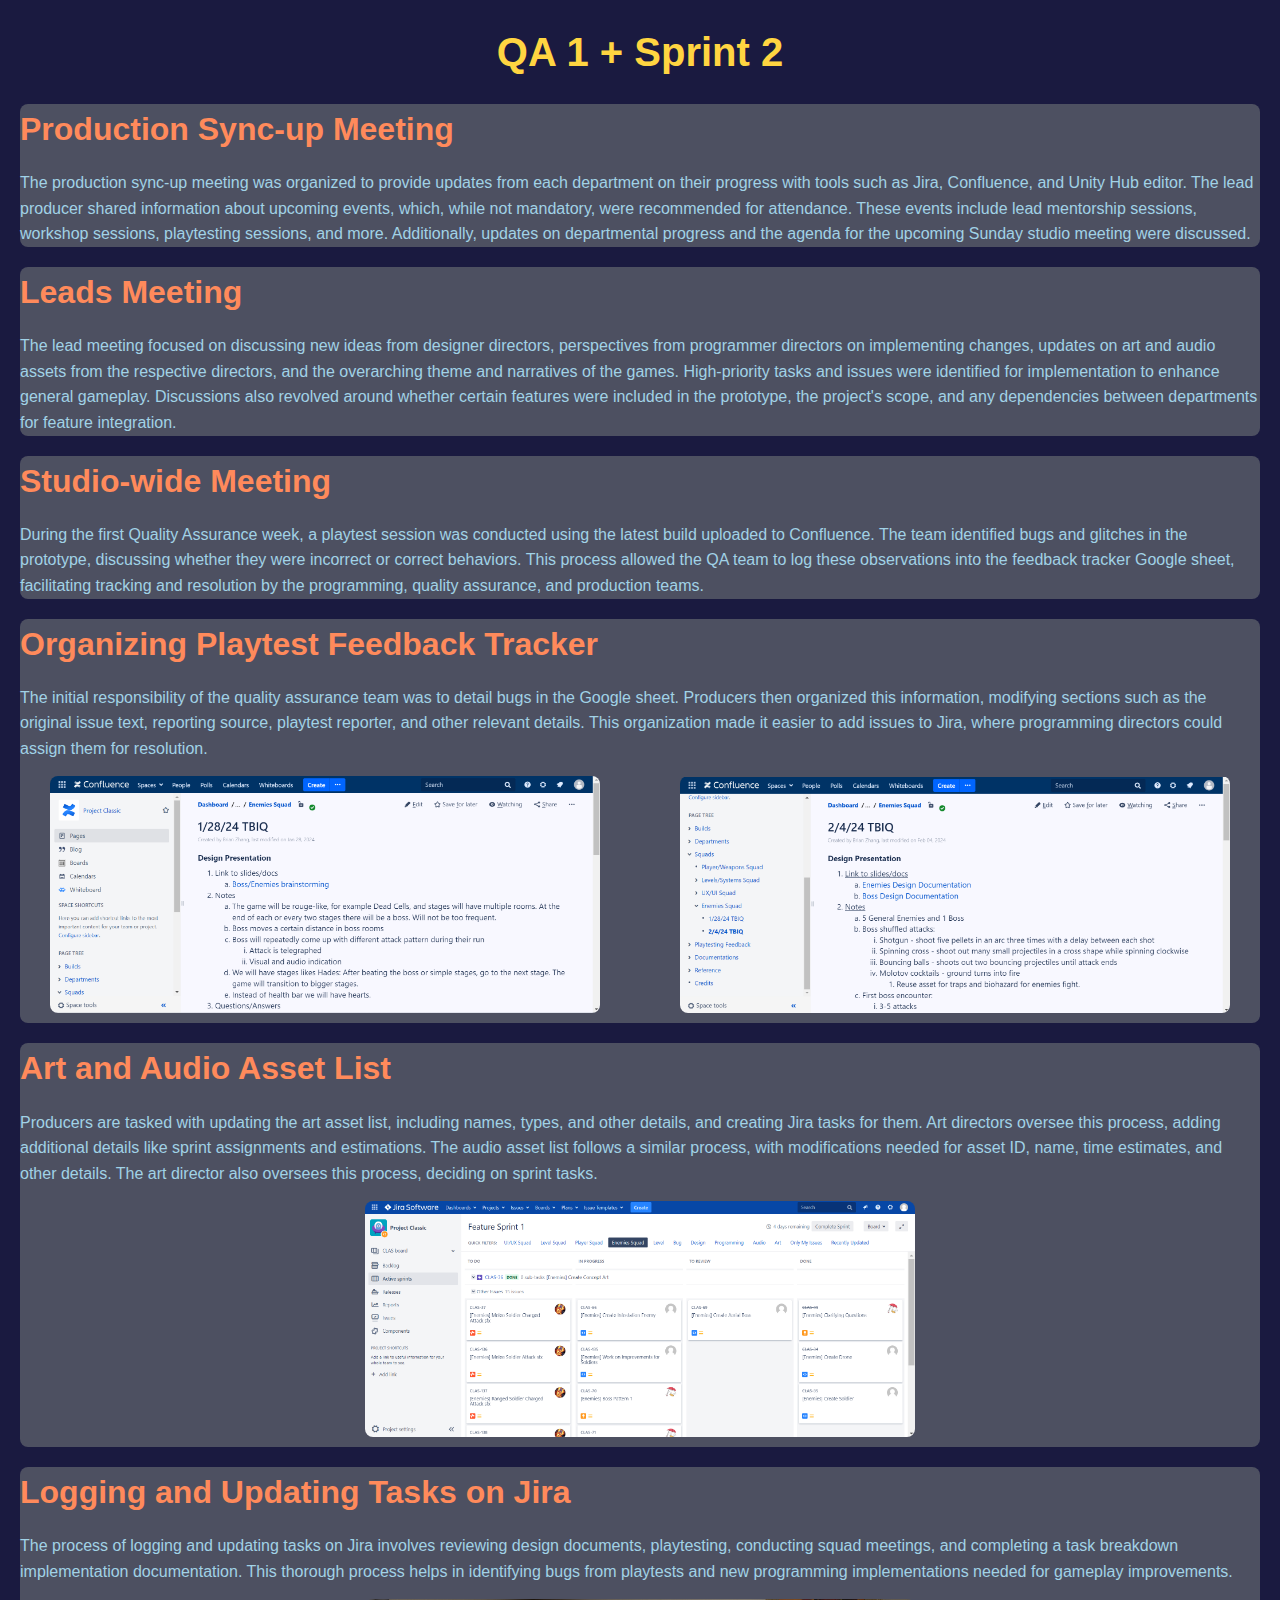
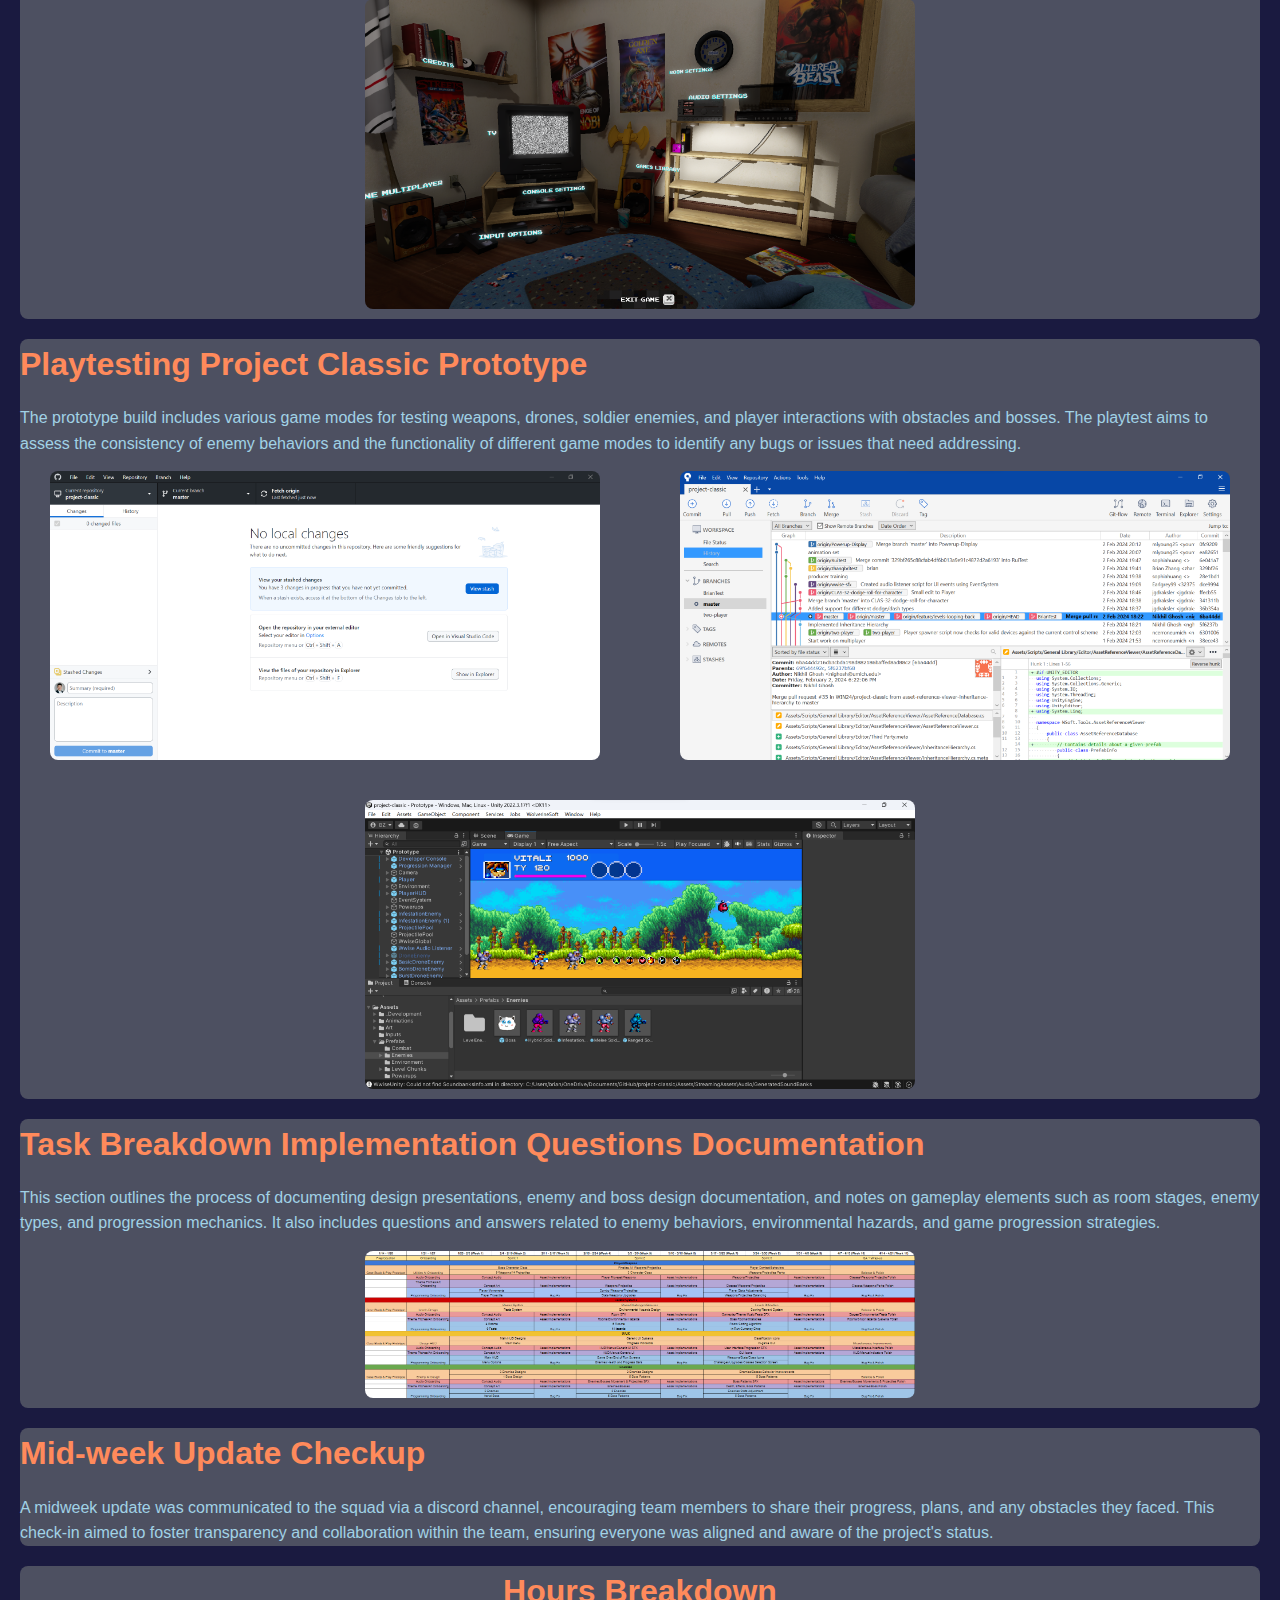
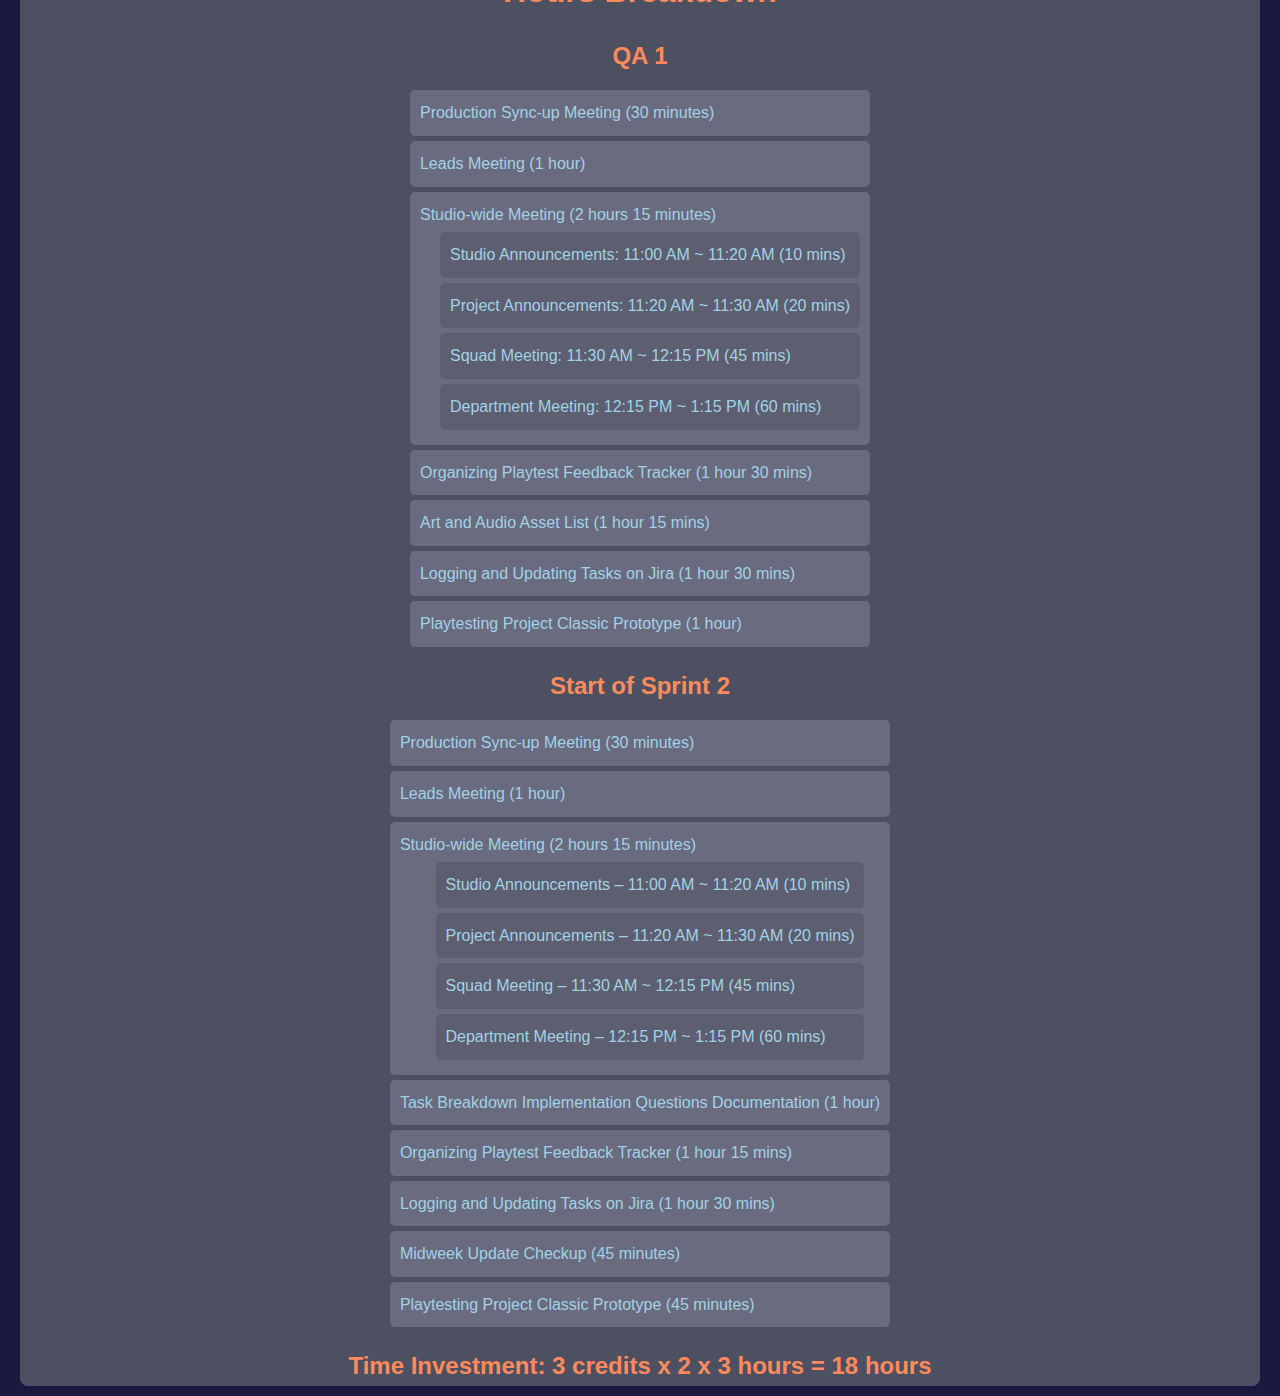
<file: sprint2.html>
<!DOCTYPE html>
<html lang="en">
<head>
    <meta charset="UTF-8">
    <meta name="viewport" content="width=device-width, initial-scale=1.0">
    <link rel="stylesheet" href="style.css">
    <title>Sprint 2</title>
</head>
<body>
    <h1>QA 1 + Sprint 2</h1>

    <div class="post">
        <h2>Production Sync-up Meeting</h2>
        <p>The production sync-up meeting was organized to provide updates from each department on their progress with tools such as Jira, Confluence, and Unity Hub editor. The lead producer shared information about upcoming events, which, while not mandatory, were recommended for attendance. These events include lead mentorship sessions, workshop sessions, playtesting sessions, and more. Additionally, updates on departmental progress and the agenda for the upcoming Sunday studio meeting were discussed.
        </p>
    </div>

    <div class="post">
        <h2>Leads Meeting</h2>
        <p>The lead meeting focused on discussing new ideas from designer directors, perspectives from programmer directors on implementing changes, updates on art and audio assets from the respective directors, and the overarching theme and narratives of the games. High-priority tasks and issues were identified for implementation to enhance general gameplay. Discussions also revolved around whether certain features were included in the prototype, the project's scope, and any dependencies between departments for feature integration.
        </p>
    </div>

    <div class="post">
    <h2>Studio-wide Meeting</h2>
        <p>During the first Quality Assurance week, a playtest session was conducted using the latest build uploaded to Confluence. The team identified bugs and glitches in the prototype, discussing whether they were incorrect or correct behaviors. This process allowed the QA team to log these observations into the feedback tracker Google sheet, facilitating tracking and resolution by the programming, quality assurance, and production teams.
        </p>
    </div>

    <div class="post">
        <h2>Organizing Playtest Feedback Tracker</h2>
        <p>The initial responsibility of the quality assurance team was to detail bugs in the Google sheet. Producers then organized this information, modifying sections such as the original issue text, reporting source, playtest reporter, and other relevant details. This organization made it easier to add issues to Jira, where programming directors could assign them for resolution.
        </p>
        <div class="image-container">
            <img src="images/TBIQ1.png" width = "" alt = "Task Breakdown Implementation Questions Documentation on 1/28/24 in Confluence">
            <img src="images/TBIQ2.png" width = "" alt = "Task Breakdown Implementation Questions Documentation on 2/4/24 in Confluence">
        </div>
    </div>

    <div class="post">
        <h2>Art and Audio Asset List</h2>
        <p>Producers are tasked with updating the art asset list, including names, types, and other details, and creating Jira tasks for them. Art directors oversee this process, adding additional details like sprint assignments and estimations. The audio asset list follows a similar process, with modifications needed for asset ID, name, time estimates, and other details. The art director also oversees this process, deciding on sprint tasks.
        </p>
        <div class="image-container">
            <img src="images/jira1.png" width = "" alt = "Jira active Sprint 1 showing the progress of tasks for Enemies Squad members">
        </div>
    </div>

    <div class="post">
        <h2>Logging and Updating Tasks on Jira</h2>
        <p>The process of logging and updating tasks on Jira involves reviewing design documents, playtesting, conducting squad meetings, and completing a task breakdown implementation documentation. This thorough process helps in identifying bugs from playtests and new programming implementations needed for gameplay improvements.
        </p>
        <div class="image-container">
        <img src="images/gunstar.png" width = "" alt = "The main lobby of Gunstar Heroes video game which resembles a living room">
        </div>
    </div>

    <div class="post">
        <h2>Playtesting Project Classic Prototype</h2>
        <p>The prototype build includes various game modes for testing weapons, drones, soldier enemies, and player interactions with obstacles and bosses. The playtest aims to assess the consistency of enemy behaviors and the functionality of different game modes to identify any bugs or issues that need addressing.
        </p>
        <div class="image-container">
            <img src="images/github.png" width = "" alt = "Github desktop that allows user to do push and pull requests to master branch for Project Classic">
            <img src="images/sourcetree.png" width = "" alt = "SourceTree that features different colored and labelled timeline of progress made for the prototype">
            <img src="images/unity.png" width = "" alt = "Unity Game Engine of our prototype game that includes many assets">
        </div>
    </div>

    <div class="post">
        <h2>Task Breakdown Implementation Questions Documentation</h2>
        <p>This section outlines the process of documenting design presentations, enemy and boss design documentation, and notes on gameplay elements such as room stages, enemy types, and progression mechanics. It also includes questions and answers related to enemy behaviors, environmental hazards, and game progression strategies.
        </p>
        <div class="image-container">
            <img src="images/timeline.png" width = "" alt = "Production timeline for Project Classic that organizes based on a weekly basis of each squad's reposibilities">
        </div>
    </div>

    <div class="post">
        <h2>Mid-week Update Checkup</h2>
        <p>A midweek update was communicated to the squad via a discord channel, encouraging team members to share their progress, plans, and any obstacles they faced. This check-in aimed to foster transparency and collaboration within the team, ensuring everyone was aligned and aware of the project's status.
        </p>
    </div>

    <div class="hours-breakdown">
        <h2>Hours Breakdown</h2>
        <div>
            <h3>QA 1</h3>
            <ul>
                <li>Production Sync-up Meeting (30 minutes)</li>
                <li>Leads Meeting (1 hour)</li>
                <li>Studio-wide Meeting (2 hours 15 minutes)
                    <ul>
                        <li>Studio Announcements: 11:00 AM ~ 11:20 AM (10 mins)</li>
                        <li>Project Announcements: 11:20 AM ~ 11:30 AM (20 mins)</li>
                        <li>Squad Meeting: 11:30 AM ~ 12:15 PM (45 mins)</li>
                        <li>Department Meeting: 12:15 PM ~ 1:15 PM (60 mins)</li>
                    </ul>
                </li>
                <li>Organizing Playtest Feedback Tracker (1 hour 30 mins)</li>
                <li>Art and Audio Asset List (1 hour 15 mins)</li>
                <li>Logging and Updating Tasks on Jira (1 hour 30 mins)</li>
                <li>Playtesting Project Classic Prototype (1 hour)</li>
            </ul>

            <h3>Start of Sprint 2</h3>
            <ul>
                <li>Production Sync-up Meeting (30 minutes)</li>
                <li>Leads Meeting (1 hour)</li>
                <li>Studio-wide Meeting (2 hours 15 minutes)
                    <ul>
                        <li>Studio Announcements – 11:00 AM ~ 11:20 AM (10 mins)</li>
                        <li>Project Announcements – 11:20 AM ~ 11:30 AM (20 mins)</li>
                        <li>Squad Meeting – 11:30 AM ~ 12:15 PM (45 mins)</li>
                        <li>Department Meeting – 12:15 PM ~ 1:15 PM (60 mins)</li>
                    </ul>
                </li>
                <li>Task Breakdown Implementation Questions Documentation (1 hour)</li>
                <li>Organizing Playtest Feedback Tracker (1 hour 15 mins)</li>
                <li>Logging and Updating Tasks on Jira (1 hour 30 mins)</li>
                <li>Midweek Update Checkup (45 minutes)</li>
                <li>Playtesting Project Classic Prototype (45 minutes)</li>
            </ul>
        </div>
        <h3>Time Investment: 3 credits x 2 x 3 hours = 18 hours</h3>
    </div>
</body>
</html>
</file>
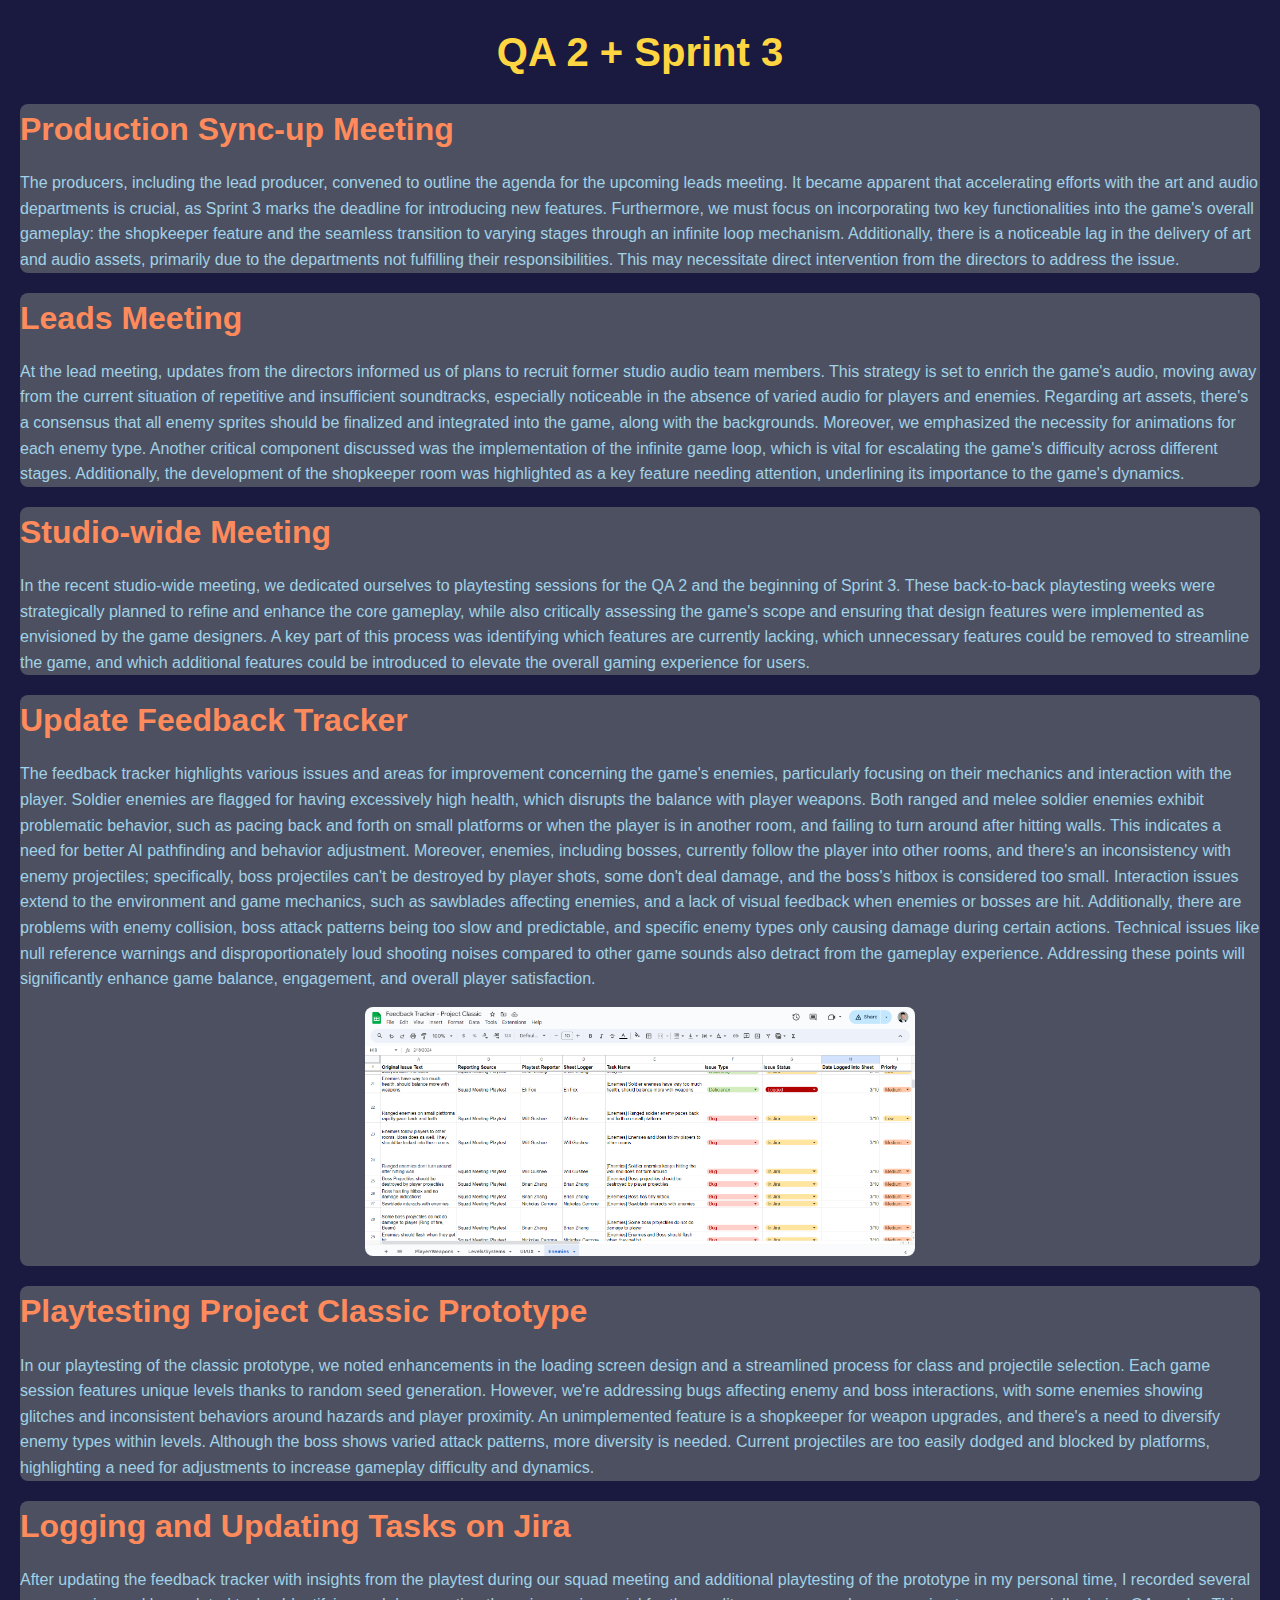
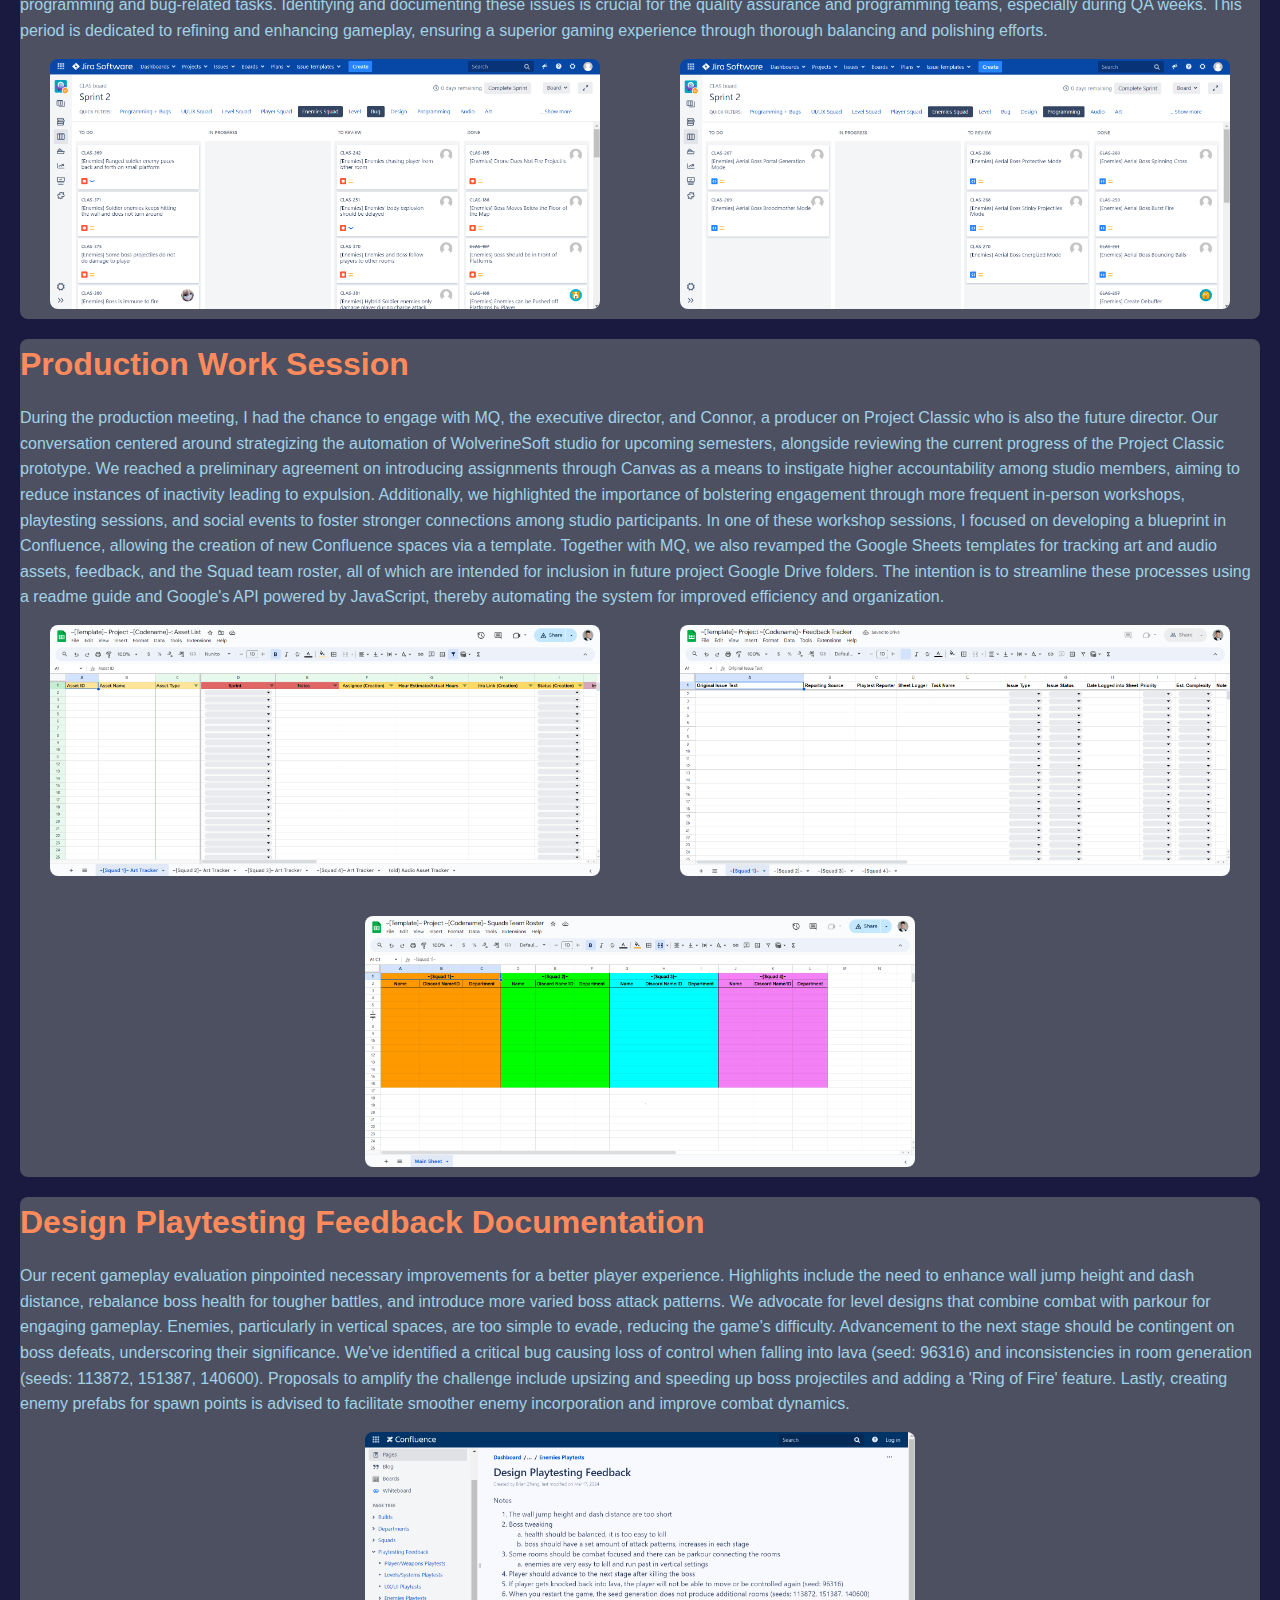
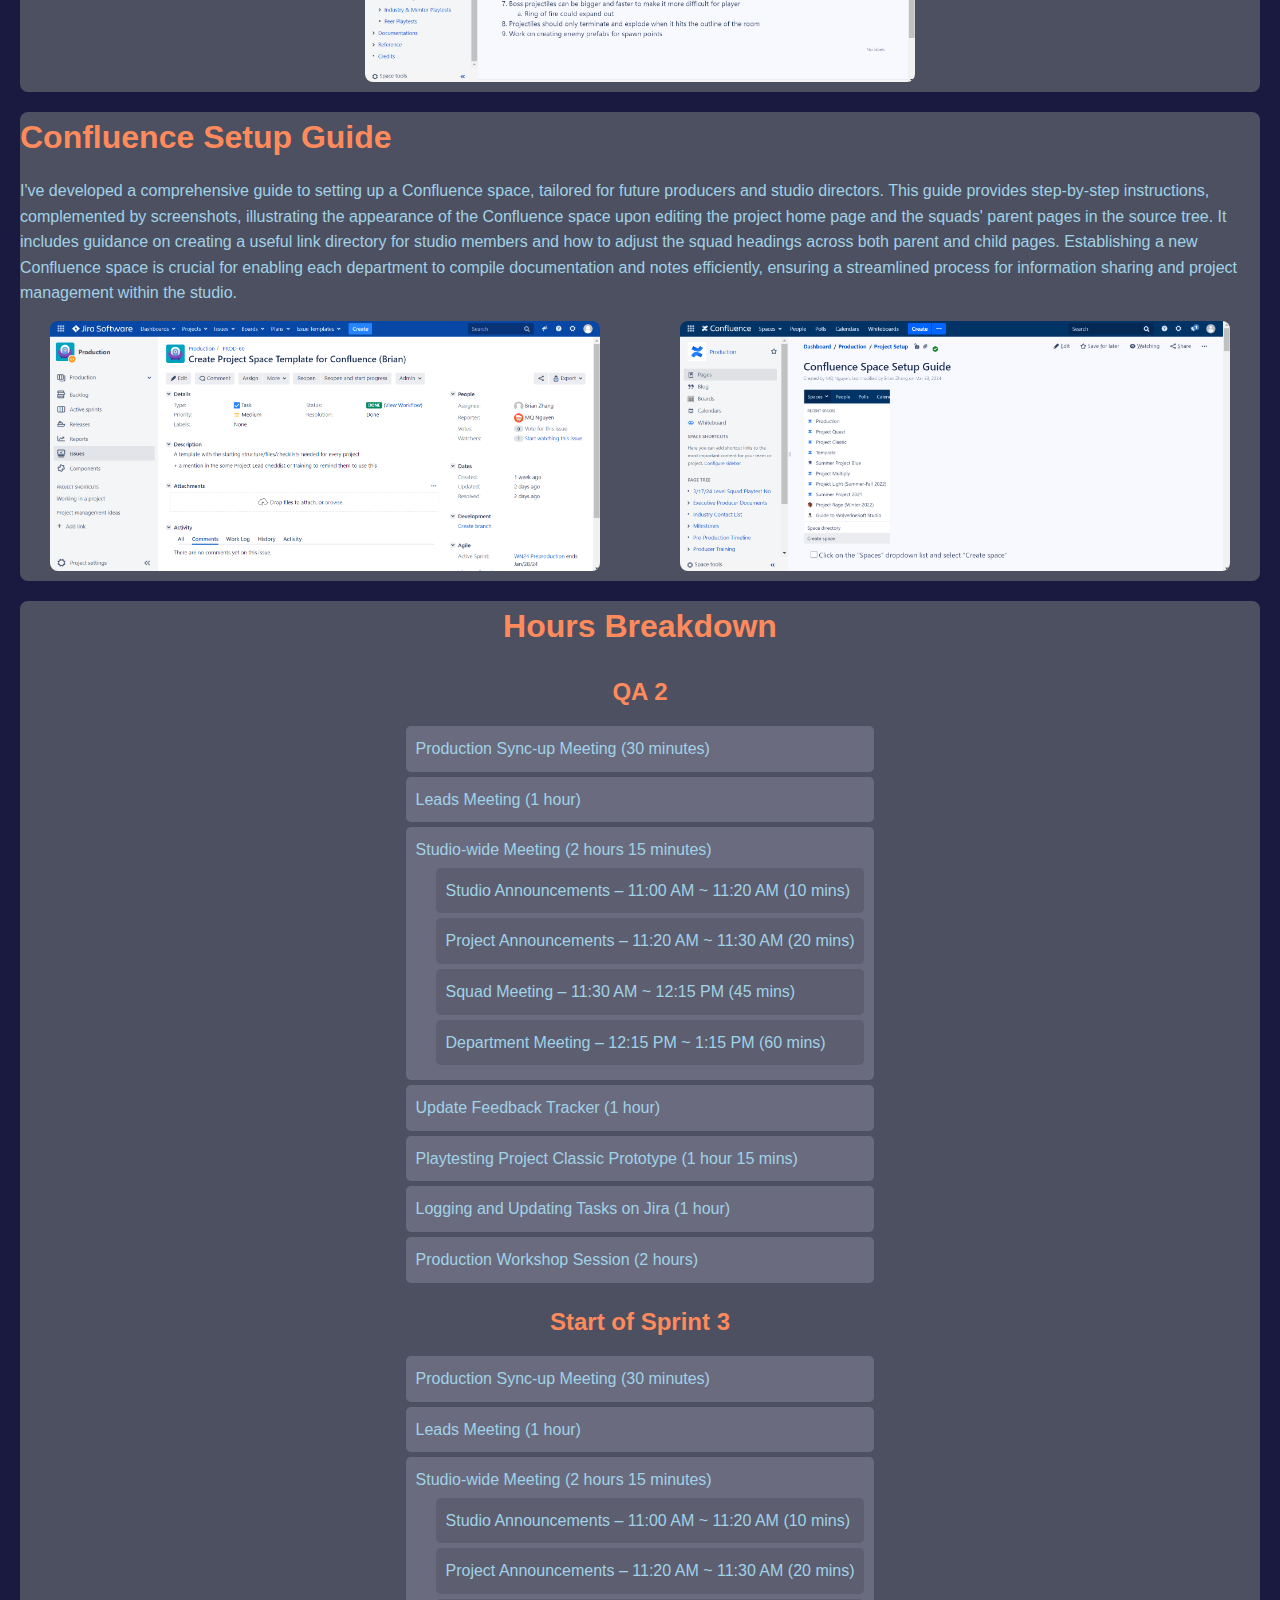
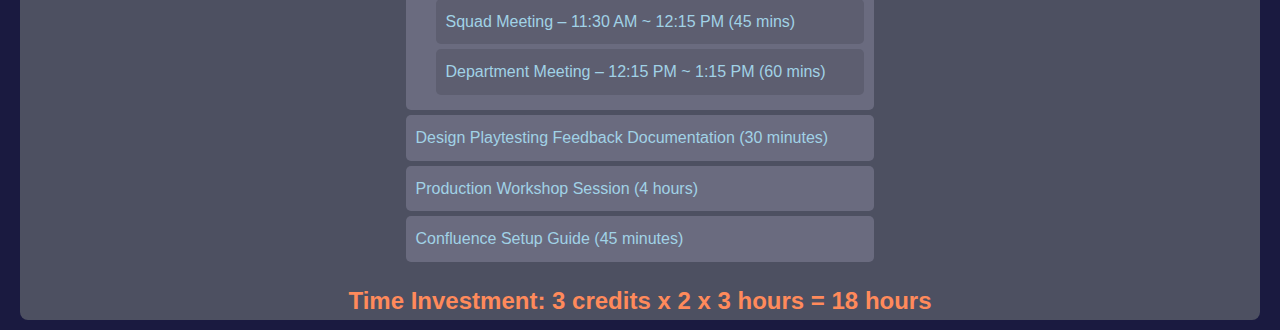
<file: sprint3.html>
<!DOCTYPE html>
<html lang="en">
<head>
    <meta charset="UTF-8">
    <meta name="viewport" content="width=device-width, initial-scale=1.0">
    <link rel="stylesheet" href="style.css">
    <title>QA 2 + Sprint 3</title>
</head>
<body>
    <h1>QA 2 + Sprint 3</h1>

    <div class="post">
        <h2>Production Sync-up Meeting</h2>
        <p>The producers, including the lead producer, convened to outline the agenda for the upcoming leads meeting. 
           It became apparent that accelerating efforts with the art and audio departments is crucial, as Sprint 3 marks 
           the deadline for introducing new features. Furthermore, we must focus on incorporating two key functionalities 
           into the game's overall gameplay: the shopkeeper feature and the seamless transition to varying stages through 
           an infinite loop mechanism. Additionally, there is a noticeable lag in the delivery of art and audio assets, 
           primarily due to the departments not fulfilling their responsibilities. This may necessitate direct intervention 
           from the directors to address the issue.
        </p>
    </div>

    <div class="post">
        <h2>Leads Meeting</h2>
        <p>At the lead meeting, updates from the directors informed us of plans to recruit former studio audio team members. 
           This strategy is set to enrich the game's audio, moving away from the current situation of repetitive and insufficient 
           soundtracks, especially noticeable in the absence of varied audio for players and enemies. Regarding art assets, there's 
           a consensus that all enemy sprites should be finalized and integrated into the game, along with the backgrounds. 
           Moreover, we emphasized the necessity for animations for each enemy type. Another critical component discussed was the 
           implementation of the infinite game loop, which is vital for escalating the game's difficulty across different stages. 
           Additionally, the development of the shopkeeper room was highlighted as a key feature needing attention, underlining 
           its importance to the game's dynamics.
        </p>
    </div>

    <div class="post">
    <h2>Studio-wide Meeting</h2>
        <p>In the recent studio-wide meeting, we dedicated ourselves to playtesting sessions for the QA 2 and the beginning of Sprint 3. 
           These back-to-back playtesting weeks were strategically planned to refine and enhance the core gameplay, while also critically 
           assessing the game's scope and ensuring that design features were implemented as envisioned by the game designers. A key part of 
           this process was identifying which features are currently lacking, which unnecessary features could be removed to streamline the 
           game, and which additional features could be introduced to elevate the overall gaming experience for users.
        </p>
    </div>

    <div class="post">
        <h2>Update Feedback Tracker</h2>
        <p>The feedback tracker highlights various issues and areas for improvement concerning the game's enemies, particularly focusing on their 
           mechanics and interaction with the player. Soldier enemies are flagged for having excessively high health, which disrupts the balance with 
           player weapons. Both ranged and melee soldier enemies exhibit problematic behavior, such as pacing back and forth on small platforms or when 
           the player is in another room, and failing to turn around after hitting walls. This indicates a need for better AI pathfinding and behavior 
           adjustment. Moreover, enemies, including bosses, currently follow the player into other rooms, and there's an inconsistency with enemy projectiles; 
           specifically, boss projectiles can't be destroyed by player shots, some don't deal damage, and the boss's hitbox is considered too small. 
           Interaction issues extend to the environment and game mechanics, such as sawblades affecting enemies, and a lack of visual feedback when enemies or 
           bosses are hit. Additionally, there are problems with enemy collision, boss attack patterns being too slow and predictable, and specific enemy types 
           only causing damage during certain actions. Technical issues like null reference warnings and disproportionately loud shooting noises compared to other 
           game sounds also detract from the gameplay experience. Addressing these points will significantly enhance game balance, engagement, and overall player satisfaction.
        </p>
        <div class="image-container">
            <img src="images/feedback2.png" width = "" alt = "Updated feedback tracker with bugs for the week of 3/10">
        </div>
    </div>

    <div class="post">
        <h2>Playtesting Project Classic Prototype</h2>
        <p>In our playtesting of the classic prototype, we noted enhancements in the loading screen design and a streamlined process for class and projectile selection. 
           Each game session features unique levels thanks to random seed generation. However, we're addressing bugs affecting enemy and boss interactions, with some 
           enemies showing glitches and inconsistent behaviors around hazards and player proximity. An unimplemented feature is a shopkeeper for weapon upgrades, and there's 
           a need to diversify enemy types within levels. Although the boss shows varied attack patterns, more diversity is needed. Current projectiles are too easily dodged 
           and blocked by platforms, highlighting a need for adjustments to increase gameplay difficulty and dynamics.
        </p>
    </div>

    <div class="post">
        <h2>Logging and Updating Tasks on Jira</h2>
        <p>After updating the feedback tracker with insights from the playtest during our squad meeting and additional playtesting of the prototype in my personal time, 
           I recorded several programming and bug-related tasks. Identifying and documenting these issues is crucial for the quality assurance and programming teams, 
           especially during QA weeks. This period is dedicated to refining and enhancing gameplay, ensuring a superior gaming experience through thorough balancing and 
           polishing efforts.
        </p>
        <div class="image-container">
            <img src="images/jirabugs.png" width = "" alt = "All the bugs tasks in Jira assigned for the QA 2 week">
            <img src="images/jiraprog.png" width = "" alt = "All the programming tasks in Jira assigned for the QA 2 and Sprint 3 weeks">
        </div>
    </div>

    <div class="post">
        <h2>Production Work Session</h2>
        <p>During the production meeting, I had the chance to engage with MQ, the executive director, and Connor, a producer on Project Classic who is also the future director. 
           Our conversation centered around strategizing the automation of WolverineSoft studio for upcoming semesters, alongside reviewing the current progress of the Project Classic prototype. 
           We reached a preliminary agreement on introducing assignments through Canvas as a means to instigate higher accountability among studio members, aiming to reduce instances of inactivity 
           leading to expulsion. Additionally, we highlighted the importance of bolstering engagement through more frequent in-person workshops, playtesting sessions, and social events to foster stronger 
           connections among studio participants. In one of these workshop sessions, I focused on developing a blueprint in Confluence, allowing the creation of new Confluence spaces via a template. 
           Together with MQ, we also revamped the Google Sheets templates for tracking art and audio assets, feedback, and the Squad team roster, all of which are intended for inclusion in future project 
           Google Drive folders. The intention is to streamline these processes using a readme guide and Google's API powered by JavaScript, thereby automating the system for improved efficiency and organization.
        </p>
        <div class="image-container">
            <img src="images/assetsheet.png" width = "" alt = "Asset sheet template with symbols to configure with the Google API">
            <img src="images/tracker.png" width = "" alt = "Tracker template with symbols to configure with the Google API">
            <img src="images/roster.png" width = "" alt = "Team roster template with symbols to configure with the Google API">
        </div>
    </div>

    <div class="post">
        <h2>Design Playtesting Feedback Documentation</h2>
        <p>Our recent gameplay evaluation pinpointed necessary improvements for a better player experience. Highlights include the need to enhance wall jump height and dash distance, rebalance boss health for tougher battles, 
           and introduce more varied boss attack patterns. We advocate for level designs that combine combat with parkour for engaging gameplay. Enemies, particularly in vertical spaces, are too simple to evade, reducing the game's difficulty. 
           Advancement to the next stage should be contingent on boss defeats, underscoring their significance. We've identified a critical bug causing loss of control when falling into lava (seed: 96316) and inconsistencies in room generation 
           (seeds: 113872, 151387, 140600). Proposals to amplify the challenge include upsizing and speeding up boss projectiles and adding a 'Ring of Fire' feature. Lastly, creating enemy prefabs for spawn points is advised to facilitate smoother 
           enemy incorporation and improve combat dynamics.
        </p>
        <div class="image-container">
            <img src="images/designfeedback.png" width = "" alt = "Design playtesting feedback documentation in Confluence">
        </div>
    </div>

    <div class="post">
        <h2>Confluence Setup Guide</h2>
        <p>I've developed a comprehensive guide to setting up a Confluence space, tailored for future producers and studio directors. This guide provides step-by-step instructions, complemented by screenshots, illustrating the appearance of the Confluence 
           space upon editing the project home page and the squads' parent pages in the source tree. It includes guidance on creating a useful link directory for studio members and how to adjust the squad headings across both parent and child pages. 
           Establishing a new Confluence space is crucial for enabling each department to compile documentation and notes efficiently, ensuring a streamlined process for information sharing and project management within the studio.
        </p>
        <div class="image-container">
            <img src="images/prodtask.png" width = "" alt = "My production task in Jira that is part of Project Ark">
            <img src="images/confluencesetup.png" width = "" alt = "Confluence setup guide in Confluence">
        </div>
    </div>

    <div class="hours-breakdown">
        <h2>Hours Breakdown</h2>
        <div>
            <h3>QA 2</h3>
            <ul>
                <li>Production Sync-up Meeting (30 minutes)</li>
                <li>Leads Meeting (1 hour)</li>
                <li>Studio-wide Meeting (2 hours 15 minutes)
                    <ul>
                        <li>Studio Announcements – 11:00 AM ~ 11:20 AM (10 mins)</li>
                        <li>Project Announcements – 11:20 AM ~ 11:30 AM (20 mins)</li>
                        <li>Squad Meeting – 11:30 AM ~ 12:15 PM (45 mins)</li>
                        <li>Department Meeting – 12:15 PM ~ 1:15 PM (60 mins)</li>
                    </ul>
                </li>
                <li>Update Feedback Tracker (1 hour)</li>
                <li>Playtesting Project Classic Prototype (1 hour 15 mins)</li>
                <li>Logging and Updating Tasks on Jira (1 hour)</li>
                <li>Production Workshop Session (2 hours)</li>
            </ul>

            <h3>Start of Sprint 3</h3>
            <ul>
                <li>Production Sync-up Meeting (30 minutes)</li>
                <li>Leads Meeting (1 hour)</li>
                <li>Studio-wide Meeting (2 hours 15 minutes)
                    <ul>
                        <li>Studio Announcements – 11:00 AM ~ 11:20 AM (10 mins)</li>
                        <li>Project Announcements – 11:20 AM ~ 11:30 AM (20 mins)</li>
                        <li>Squad Meeting – 11:30 AM ~ 12:15 PM (45 mins)</li>
                        <li>Department Meeting – 12:15 PM ~ 1:15 PM (60 mins)</li>
                    </ul>
                </li>
                <li>Design Playtesting Feedback Documentation (30 minutes)</li>
                <li>Production Workshop Session (4 hours)</li>
                <li>Confluence Setup Guide (45 minutes)</li>
            </ul>
        </div>
        <h3>Time Investment: 3 credits x 2 x 3 hours = 18 hours</h3>
    </div>
</body>
</html>
</file>
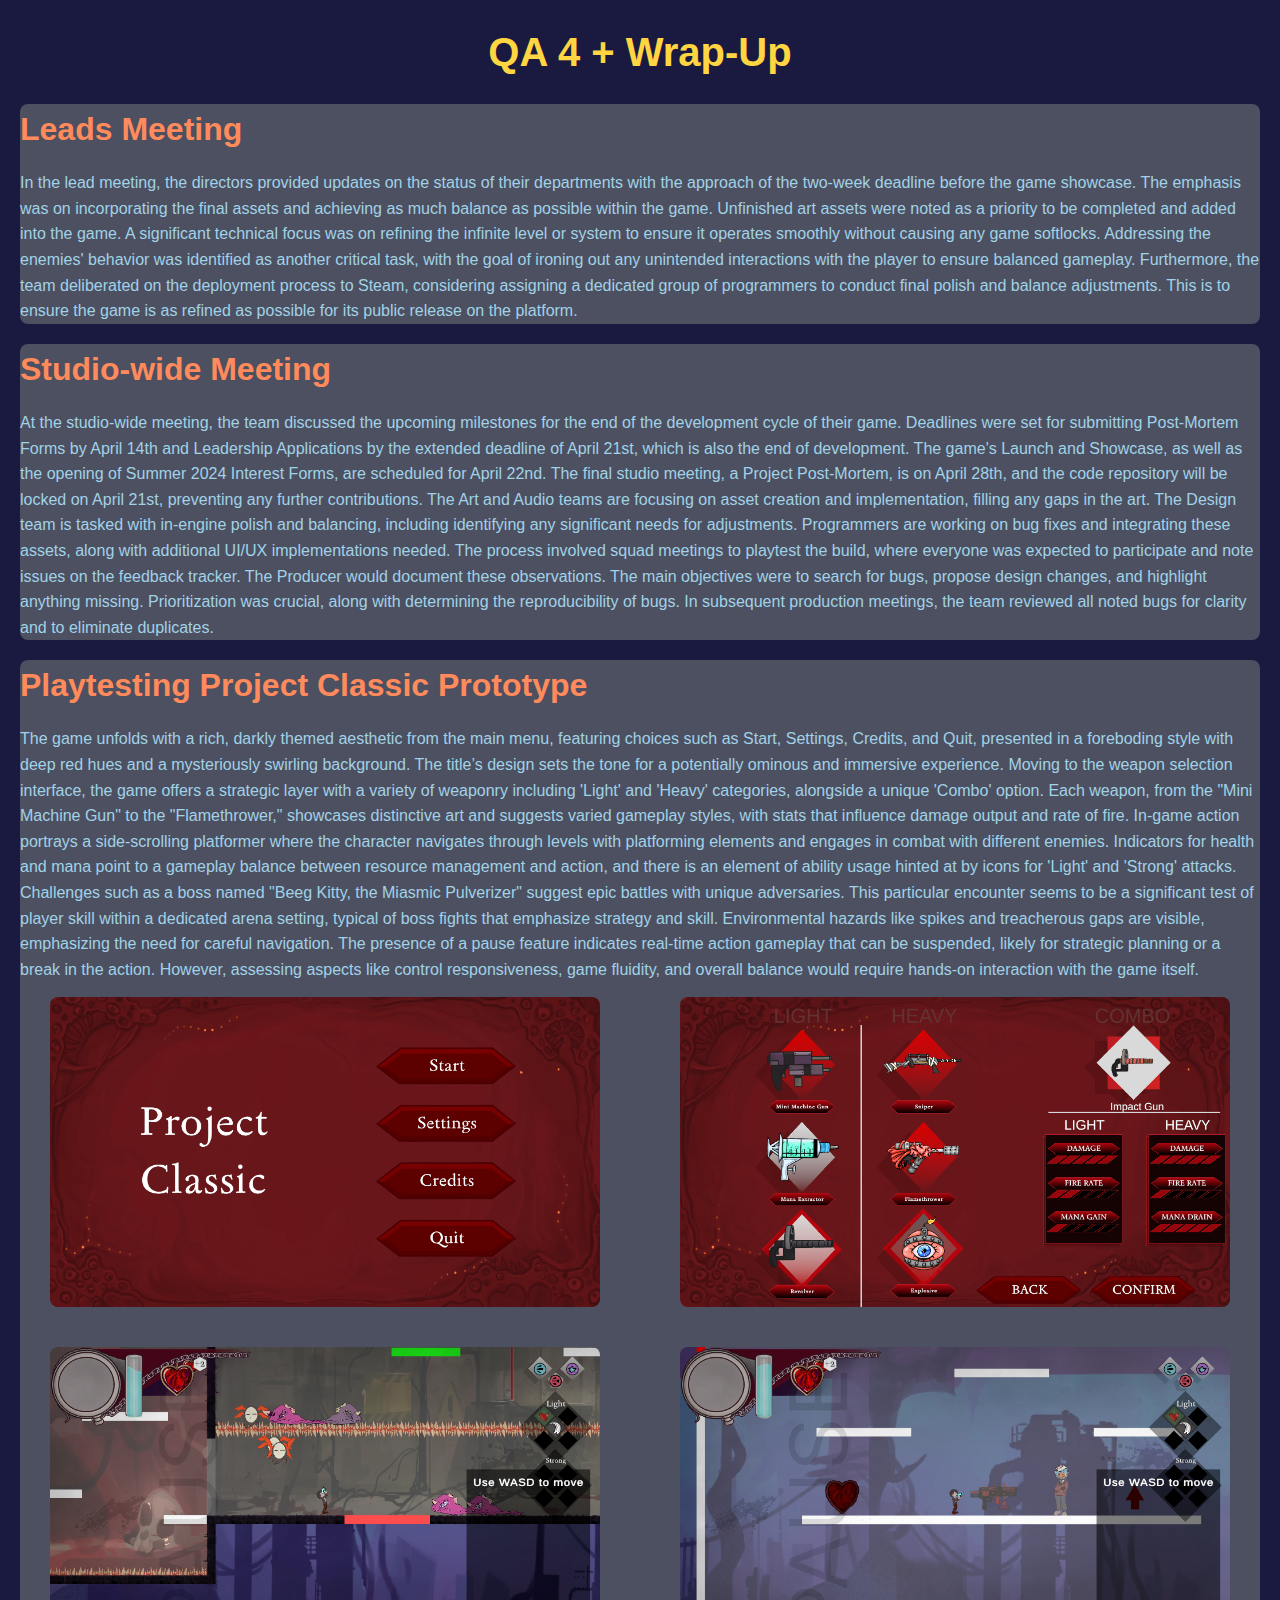
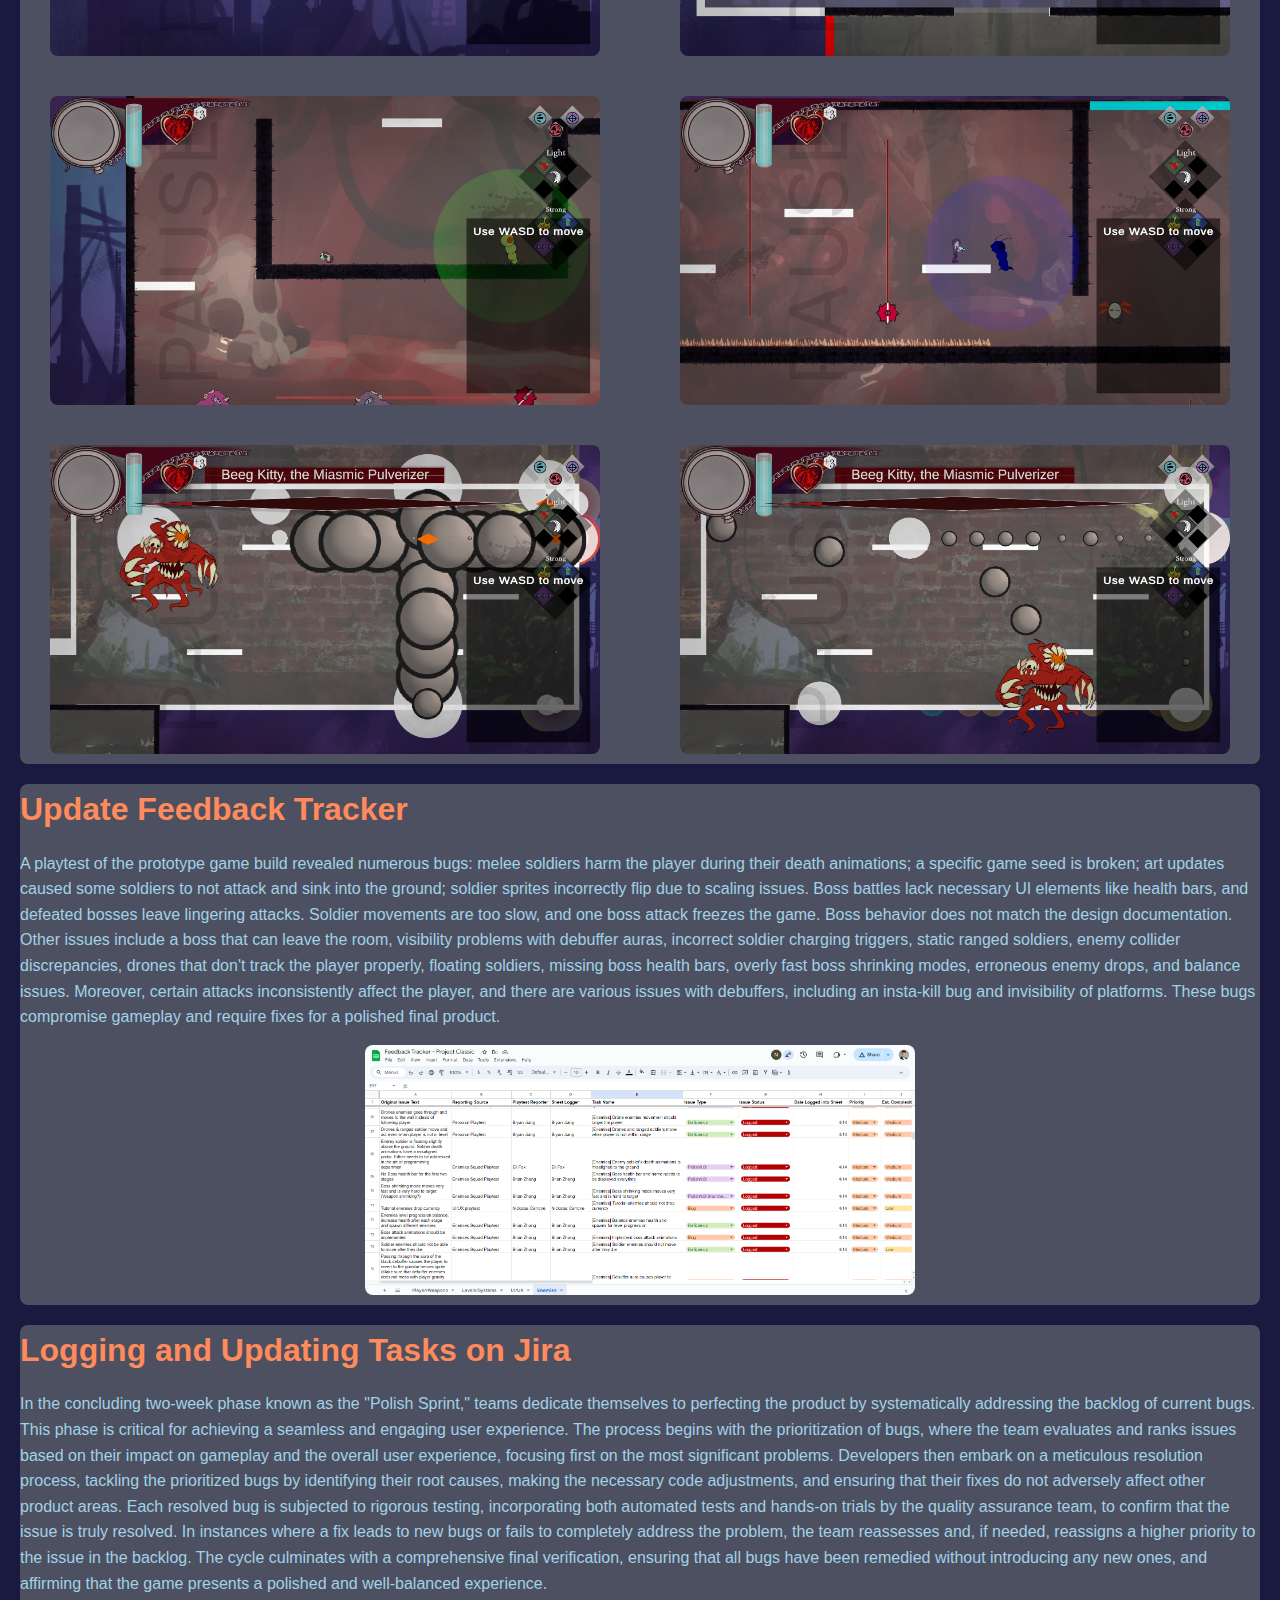
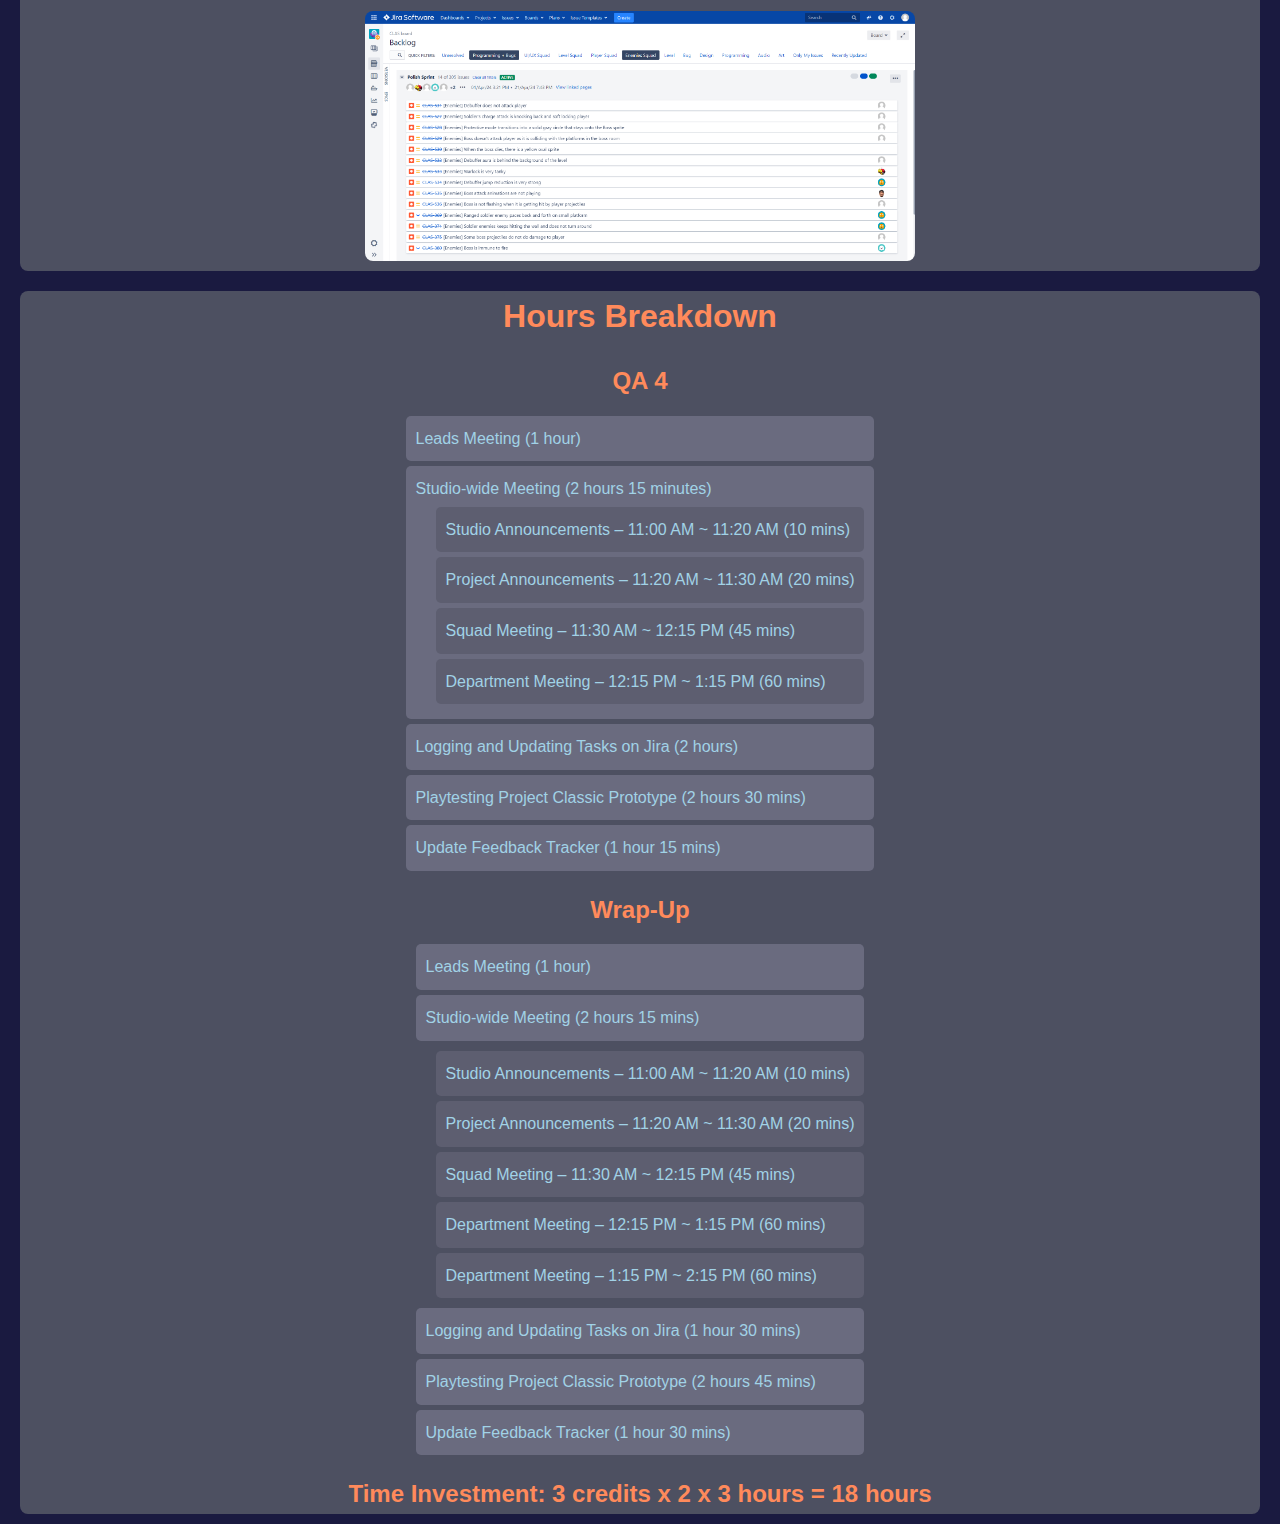
<file: wrap-up.html>
<!DOCTYPE html>
<html lang="en">
<head>
    <meta charset="UTF-8">
    <meta name="viewport" content="width=device-width, initial-scale=1.0">
    <link rel="stylesheet" href="style.css">
    <title>QA 4 + Wrap-Up</title>
</head>
<body>
    <h1>QA 4 + Wrap-Up</h1>

    <div class="post">
        <h2>Leads Meeting</h2>
        <p>In the lead meeting, the directors provided updates on the status of their departments with the approach of the two-week deadline before the game showcase. 
           The emphasis was on incorporating the final assets and achieving as much balance as possible within the game. Unfinished art assets were noted as a priority to 
           be completed and added into the game. A significant technical focus was on refining the infinite level or system to ensure it operates smoothly without causing 
           any game softlocks. Addressing the enemies' behavior was identified as another critical task, with the goal of ironing out any unintended interactions with the 
           player to ensure balanced gameplay. Furthermore, the team deliberated on the deployment process to Steam, considering assigning a dedicated group of programmers 
           to conduct final polish and balance adjustments. This is to ensure the game is as refined as possible for its public release on the platform.
        </p>
    </div>

    <div class="post">
        <h2>Studio-wide Meeting</h2>
        <p>At the studio-wide meeting, the team discussed the upcoming milestones for the end of the development cycle of their game. Deadlines were set for submitting 
           Post-Mortem Forms by April 14th and Leadership Applications by the extended deadline of April 21st, which is also the end of development. The game's Launch and Showcase, 
           as well as the opening of Summer 2024 Interest Forms, are scheduled for April 22nd. The final studio meeting, a Project Post-Mortem, is on April 28th, and the code 
           repository will be locked on April 21st, preventing any further contributions. The Art and Audio teams are focusing on asset creation and implementation, filling 
           any gaps in the art. The Design team is tasked with in-engine polish and balancing, including identifying any significant needs for adjustments. Programmers are working 
           on bug fixes and integrating these assets, along with additional UI/UX implementations needed. The process involved squad meetings to playtest the build, where everyone 
           was expected to participate and note issues on the feedback tracker. The Producer would document these observations. The main objectives were to search for bugs, propose 
           design changes, and highlight anything missing. Prioritization was crucial, along with determining the reproducibility of bugs. In subsequent production meetings, the 
           team reviewed all noted bugs for clarity and to eliminate duplicates.
        </p>
    </div>

    <div class="post">
    <h2>Playtesting Project Classic Prototype</h2>
        <p>The game unfolds with a rich, darkly themed aesthetic from the main menu, featuring choices such as Start, Settings, Credits, and Quit, presented in a foreboding style with 
           deep red hues and a mysteriously swirling background. The title’s design sets the tone for a potentially ominous and immersive experience. Moving to the weapon selection interface, 
           the game offers a strategic layer with a variety of weaponry including 'Light' and 'Heavy' categories, alongside a unique 'Combo' option. Each weapon, from the "Mini Machine Gun" to the 
           "Flamethrower," showcases distinctive art and suggests varied gameplay styles, with stats that influence damage output and rate of fire. In-game action portrays a side-scrolling platformer 
           where the character navigates through levels with platforming elements and engages in combat with different enemies. Indicators for health and mana point to a gameplay balance between resource 
           management and action, and there is an element of ability usage hinted at by icons for 'Light' and 'Strong' attacks. Challenges such as a boss named "Beeg Kitty, the Miasmic Pulverizer" suggest 
           epic battles with unique adversaries. This particular encounter seems to be a significant test of player skill within a dedicated arena setting, typical of boss fights that emphasize strategy and 
           skill. Environmental hazards like spikes and treacherous gaps are visible, emphasizing the need for careful navigation. The presence of a pause feature indicates real-time action gameplay that can be 
           suspended, likely for strategic planning or a break in the action. However, assessing aspects like control responsiveness, game fluidity, and overall balance would require hands-on interaction with the game itself.
        </p>
        <div class="image-container">
            <img src="images/homeScreen.png" width = "" alt = "The home screen of Eldritch Corrupt Order">
            <img src="images/weapons.png" width = "" alt = "Light and heavy weapons selection menu with stats">
            <img src="images/enemiesStage.png" width = "" alt = "A stage in the infinite runner where the soldiers and drones spawns">
            <img src="images/shopkeeper.png" width = "" alt = "Shopkeeper room where player gains a health, a new weapon, and jump buff">
            <img src="images/debuffer.png" width = "" alt = "The debuffer has a green aura and is chasing the player">
            <img src="images/bluedebuffer.png" width = "" alt = "The debuffer is activated and is chasing the player with blue aura">
            <img src="images/turretAttack.png" width = "" alt = "The turret is firing projectiles in a cross pattern">
            <img src="images/explosions.png" width = "" alt = "The boss is rapidly and repeatedly shooting explosions all over the boss room">
        </div>
    </div>

    <div class="post">
        <h2>Update Feedback Tracker</h2>
        <p>A playtest of the prototype game build revealed numerous bugs: melee soldiers harm the player during their death animations; a specific game seed is broken; art updates caused some soldiers to not 
           attack and sink into the ground; soldier sprites incorrectly flip due to scaling issues. Boss battles lack necessary UI elements like health bars, and defeated bosses leave lingering attacks. 
           Soldier movements are too slow, and one boss attack freezes the game. Boss behavior does not match the design documentation. Other issues include a boss that can leave the room, visibility 
           problems with debuffer auras, incorrect soldier charging triggers, static ranged soldiers, enemy collider discrepancies, drones that don't track the player properly, floating soldiers, missing boss 
           health bars, overly fast boss shrinking modes, erroneous enemy drops, and balance issues. Moreover, certain attacks inconsistently affect the player, and there are various issues with debuffers, 
           including an insta-kill bug and invisibility of platforms. These bugs compromise gameplay and require fixes for a polished final product.
        </p>
        <div class="image-container">
            <img src="images/trackerPolish.png" width = "" alt = "">
        </div>
    </div>

    <div class="post">
        <h2>Logging and Updating Tasks on Jira </h2>
        <p>In the concluding two-week phase known as the "Polish Sprint," teams dedicate themselves to perfecting the product by systematically addressing the backlog of current bugs. This phase is critical for 
           achieving a seamless and engaging user experience. The process begins with the prioritization of bugs, where the team evaluates and ranks issues based on their impact on gameplay and the overall user 
           experience, focusing first on the most significant problems. Developers then embark on a meticulous resolution process, tackling the prioritized bugs by identifying their root causes, making the necessary 
           code adjustments, and ensuring that their fixes do not adversely affect other product areas. Each resolved bug is subjected to rigorous testing, incorporating both automated tests and hands-on trials by the 
           quality assurance team, to confirm that the issue is truly resolved. In instances where a fix leads to new bugs or fails to completely address the problem, the team reassesses and, if needed, reassigns a 
           higher priority to the issue in the backlog. The cycle culminates with a comprehensive final verification, ensuring that all bugs have been remedied without introducing any new ones, and affirming that the 
           game presents a polished and well-balanced experience.
        </p>
        <div class="image-container">
            <img src="images/jiraPolish.png" width = "" alt = "">
        </div>
    </div>

    <div class="hours-breakdown">
        <h2>Hours Breakdown</h2>
        <div>
            <h3>QA 4</h3>
            <ul>
                <li>Leads Meeting (1 hour)</li>
                <li>Studio-wide Meeting (2 hours 15 minutes)
                    <ul>
                        <li>Studio Announcements – 11:00 AM ~ 11:20 AM (10 mins)</li>
                        <li>Project Announcements – 11:20 AM ~ 11:30 AM (20 mins)</li>
                        <li>Squad Meeting – 11:30 AM ~ 12:15 PM (45 mins)</li>
                        <li>Department Meeting – 12:15 PM ~ 1:15 PM (60 mins)</li>
                    </ul>
                </li>
                <li>Logging and Updating Tasks on Jira (2 hours)</li>
                <li>Playtesting Project Classic Prototype (2 hours 30 mins)</li>
                <li>Update Feedback Tracker (1 hour 15 mins)</li>
            </ul>

            <h3>Wrap-Up</h3>
            <ul>
                <li>Leads Meeting (1 hour)</li>
                <li>Studio-wide Meeting (2 hours 15 mins)</li>
                    <ul>
                        <li>Studio Announcements – 11:00 AM ~ 11:20 AM (10 mins)</li>
                        <li>Project Announcements – 11:20 AM ~ 11:30 AM (20 mins)</li>
                        <li>Squad Meeting – 11:30 AM ~ 12:15 PM (45 mins)</li>
                        <li>Department Meeting – 12:15 PM ~ 1:15 PM (60 mins)</li>
                        <li>Department Meeting – 1:15 PM ~ 2:15 PM (60 mins)</li>
                    </ul>
                </li>
                <li>Logging and Updating Tasks on Jira (1 hour 30 mins)</li>
                <li>Playtesting Project Classic Prototype (2 hours 45 mins)</li>
                <li>Update Feedback Tracker (1 hour 30 mins)</li>
            </ul>
        </div>
        <h3>Time Investment: 3 credits x 2 x 3 hours = 18 hours</h3>
    </div>
</body>
</html>
</file>
<file: style.css>
body {
    font-family: 'Arial', sans-serif;
    background-color: #1A1A40;
    color: #C2C2D1;
    line-height: 1.6;
    margin: 0;
    padding: 0;
    padding-left: 20px; 
    padding-right: 20px;
}

h1 {
    color: #FFD541;
    font-size: 2.5em;
    text-align: center;
    margin-top: 20px;
    margin-bottom: 10px;
}

h2 {
    color: #FF8A5B;
    font-size: 2em;
    padding-bottom: 5px;
    margin-top: 20px;
    margin-bottom: 10px; 
}

h3 {
    color: #7F5283;
    font-size: 1.5em;
    margin-top: 15px;
    margin-bottom: 10px; 
}

p {
    color: #A1D2E6;
    font-size: 1em;
    margin: 5px 0; 
}

ul, li {
    margin: 10px 0;
    padding: 0;
    list-style-position: inside;
}

.container {
    width: 80%;
    margin: auto;
    overflow: hidden;
    background-color: #5587A2;
    padding: 20px;
    border-radius: 8px;
}

.post, .hours-breakdown {
    background: #4D5061;
    color: #C2C2D1;
    border-radius: 8px;
}

.hours-breakdown h2, .hours-breakdown h3 {
    color: #FF8A5B;
    text-align: center;
}

.hours-breakdown ul {
    list-style: none;
    padding: 0;
    margin: 0 auto;
    display: table;
}

.hours-breakdown li {
    background-color: #6A6B7F;
    color: #A1D2E6; 
    margin: 5px 0;
    padding: 10px;
    border-radius: 5px;
}

.hours-breakdown ul ul li {
    background-color: #5D5E70;
    margin-left: 20px;
}

@media (max-width: 768px) {
    .hours-breakdown {
        width: 95%;
    }

    .hours-breakdown ul ul li {
        margin-left: 10px;
    }

    .hours-breakdown h3 {
        font-size: 1.2em;
    }

    .hours-breakdown ul {
        width: 100%;
    }

    .image-container img {
        flex-basis: 100%;
        max-height: 450px; 
    }
}

.post img, .image-container img {
    max-width: 100%;
    height: auto;
    display: block; 
    margin: 10px auto;
    border-radius: 8px; 
    object-fit: contain;
}

.image-container {
    display: flex;
    justify-content: center;
    flex-wrap: wrap;
    gap: 20px;
}

.image-container img {
    flex-basis: 70%; 
    max-height: 400px;
}

.image-container img {
    width: 100%; 
    max-width: 550px;
    height: auto;
    border-radius: 8px;
}


.image-container img:nth-child(1), .image-container img:nth-child(2) {
    flex: 1 1 50%; 
}


.image-container img:nth-child(3), .image-container img:nth-child(4) {
    flex: 1 1 50%; 
}


.image-container img:nth-last-child(1):nth-child(odd) {
    flex: 0 1 100%; 
}

.button {
    display: inline-block;
    margin: 20px;
    padding: 15px 30px;
    background-color: #FFD541;
    color: #1A1A40;
    text-decoration: none;
    border-radius: 5px;
    font-size: 1.2em; 
    transition: background-color 0.3s, transform 0.2s;
}

.button:hover {
    background-color: #FF8A5B;
    transform: translateY(-2px);
}
</file>
